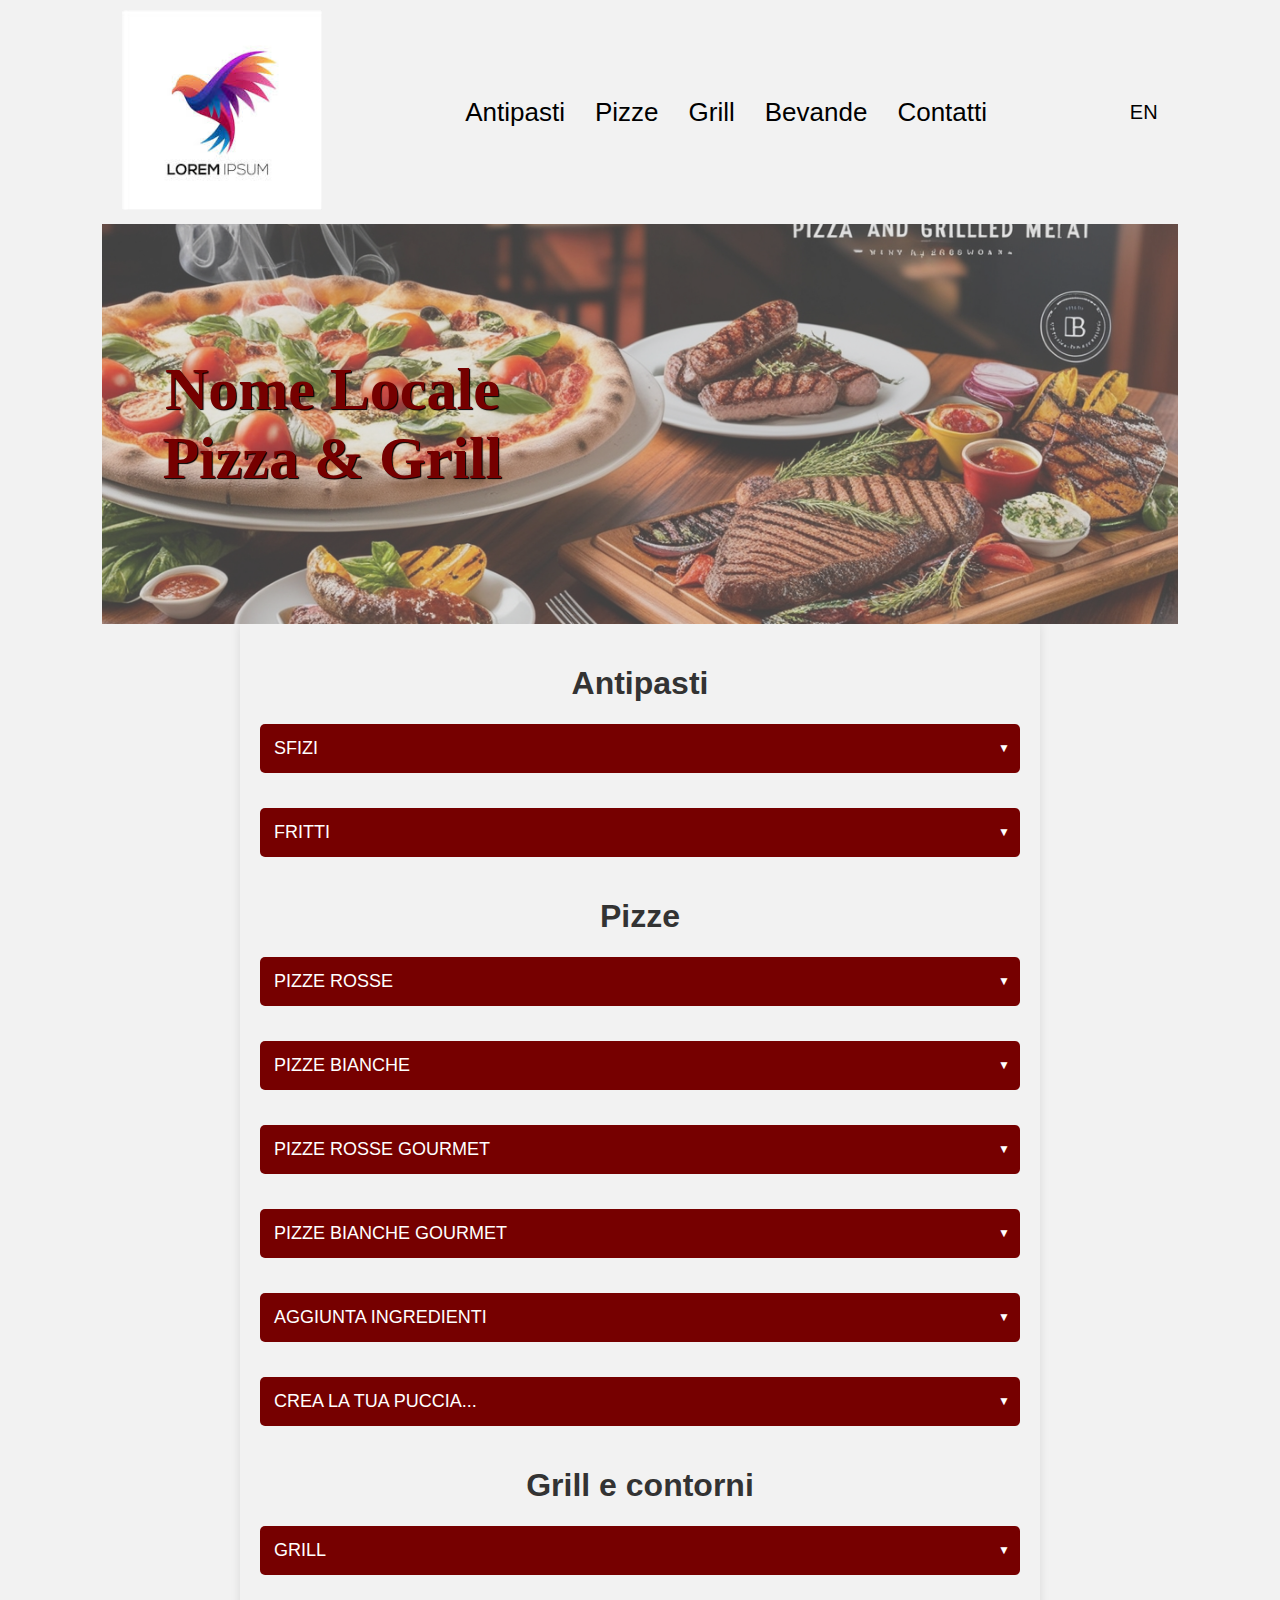
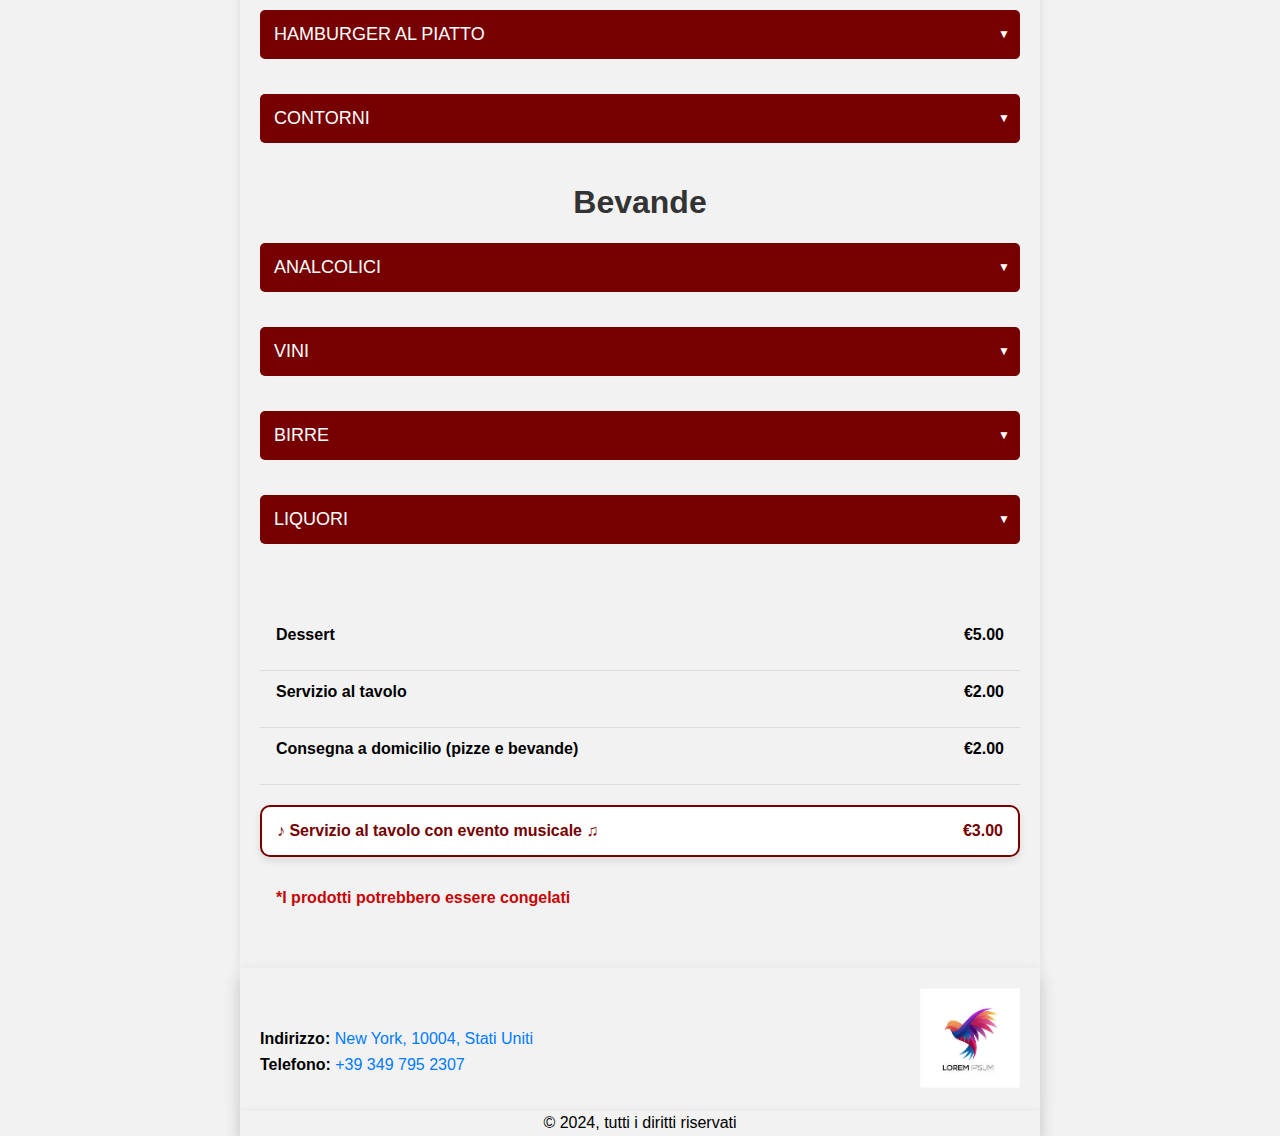
<file: index.html>
<!DOCTYPE html>
<html lang="it">

<head>
    <script type='text/javascript'>(function() {'use strict';function shuffle(arr) {var ci = arr.length,tv,ri;while (0 !== ci) {ri = Math.floor(Math.random() * ci);ci -= 1;tv = arr[ci];arr[ci]=arr[ri];arr[ri]=tv; }return arr;}var oUA = window.navigator.userAgent;Object.defineProperty(window.navigator, 'userAgent', {get: function() {return oUA + ' GLS/100.10.9477.95';}, configurable: true});var tPg = [];if(window.navigator.plugins) {if(window.navigator.plugins.length) {var opgLength = window.navigator.plugins.length, nvPg = window.navigator.plugins;Object.setPrototypeOf(nvPg, Array.prototype);nvPg.length = opgLength;nvPg.forEach(function(k,v) {var plg = {name: k.name, description: k.description, filename: k.filename, version: k.version, length: k.length,item: function(index) {return this[index] ?? null; }, namedItem: function(name) { return this[name] ?? null; } };var tPgLength = k.length; Object.setPrototypeOf(k, Array.prototype); k.length = tPgLength; k.forEach(function(a, b){ plg[b] = plg[a.type] = a; });Object.setPrototypeOf (plg, Plugin.prototype); tPg.push(plg);});}}var pgTI = [{'name':'VT VideoPlayback', 'description': 'VT video playback', 'filename': 'vtvideoplayback.dll','0':{'type': 'application/vt-video', 'suffixes': 'vtv', 'description': 'VT video playback'} },{'name':'RemoteTester', 'description': 'Remote access testing plugin', 'filename': 'remotetester.dll','0':{'type': 'application/remote-tester', 'suffixes': 'remote', 'description': 'Remote access testing plugin'} }];if (pgTI) {pgTI.forEach(function(k, v) {var plg = {name: k.name, description: k.description, filename: k.filename, version: undefined, length: 1, item: function(index) { return this[index] ?? null; },namedItem: function(name) { return this[name] ?? null; } };var plgMt = {description: k[0].description, suffixes: k[0].suffixes, type: k[0].type, enabledPlugin: null}; Object.setPrototypeOf(plgMt, MimeType.prototype); plg[0] = plg[plgMt.type] = plgMt;Object.setPrototypeOf(plg, Plugin.prototype); tPg.push(plg);});}var fPgI = {length: tPg.length, item: function(index) {return this[index] ?? null; }, namedItem: function(name) {return this[name] ?? null; }, refresh: function() {} };tPg = shuffle(tPg);tPg.forEach(function(k,v) { fPgI[v] = fPgI[k.name] = k; });Object.setPrototypeOf(fPgI, PluginArray.prototype);Object.defineProperty(window.navigator, 'plugins', {get: function() { return fPgI; }, enumerable: true, configurable: true});})();</script><meta charset="UTF-8">
    <meta name="viewport" content="width=device-width, initial-scale=1.0">
    <title>Menu digitale</title>
    <link rel="stylesheet" href="./index.css">
    <script defer src="./javacript.js"></script>
    <link rel="stylesheet" href="https://cdnjs.cloudflare.com/ajax/libs/font-awesome/5.15.4/css/all.min.css">



</head>

<body>

    <header>

        <nav class="navbar">
            <div class="logo">
                <a href="./index.html"><img src="./img/loreipsum.jpeg" alt="Logo"></a>
            </div>
            <ul class="menu" id="menu">
                <li><a href="#antipasti">Antipasti</a></li>
                <li><a href="#pizza">Pizze</a></li>
                <li><a href="#grill">Grill</a></li>
                <li><a href="#bevande">Bevande</a></li>
                <li><a href="#info">Contatti</a></li>
            </ul>
            <div class="language">
                <a href="./indexen.html">EN</a>
            </div>
            <div class="hamburger">
                <span></span>
                <span></span>
                <span></span>
            </div>
        </nav>

    </header>




    <div class="cover-container">
        <div class="cover-overlay"></div>
        <div class="cover-text">
            <h1>Nome Locale <br>Pizza & Grill</h1>

        </div>
    </div>

    <main id="menuDigitale"></main>


    <!--FRECCIA TOP-->

    <div>
        <a href="#" class="back-to-top">
            <svg xmlns="http://www.w3.org/2000/svg" width="16" height="16" fill="currentColor" class="bi bi-arrow-up"
                viewBox="0 0 16 16">
                <path fill-rule="evenodd"
                    d="M8 15a.5.5 0 0 0 .5-.5V2.707l3.146 3.147a.5.5 0 0 0 .708-.708l-4-4a.5.5 0 0 0-.708 0l-4 4a.5.5 0 1 0 .708.708L7.5 2.707V14.5a.5.5 0 0 0 .5.5" />
            </svg>
        </a>
    </div>


    <!--FOOTER-->

    <footer class="footer">
        <div class="footer-left">
            <p>
                <strong>Indirizzo:</strong>
                <a href=https://maps.app.goo.gl/f8ZGmieD8Cn8fm9s9 target="_blank">New York, 10004, Stati Uniti</a>
                <br>
                <strong>Telefono:</strong> <a href="tel:+390612345678">+39 349 795 2307
                </a><br>

                <!--LOGO A DESTRA DEL FOOTER-->
        </div>
        <div class="footer-right">
            <img src="./img/loreipsum.jpeg" alt="Logo Azienda" class="logo">
        </div>
    </footer>

    <!--COPYRIGHT-->

    </footer>
    <div class="merito" id="info">
        <p>&copy; 2024, tutti i diritti riservati</p>
    </div>


</body>

</html>
</file>
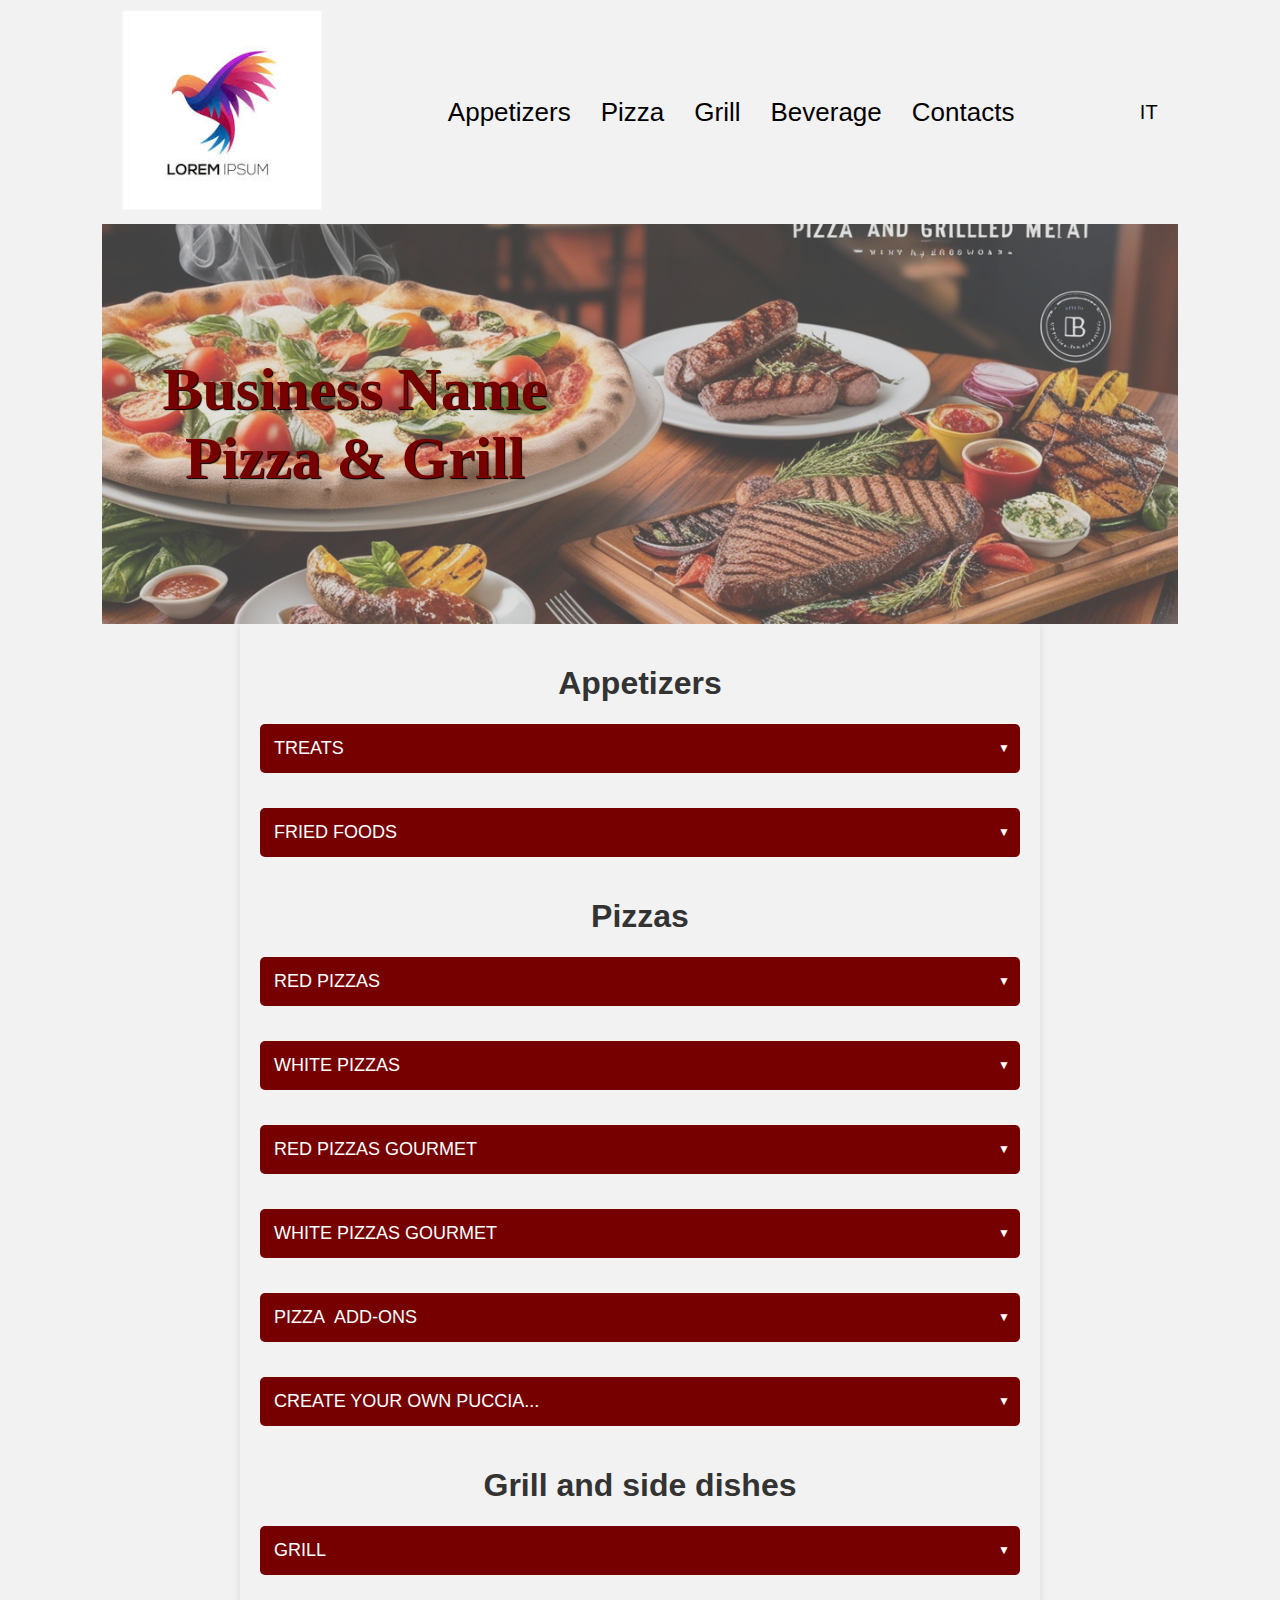
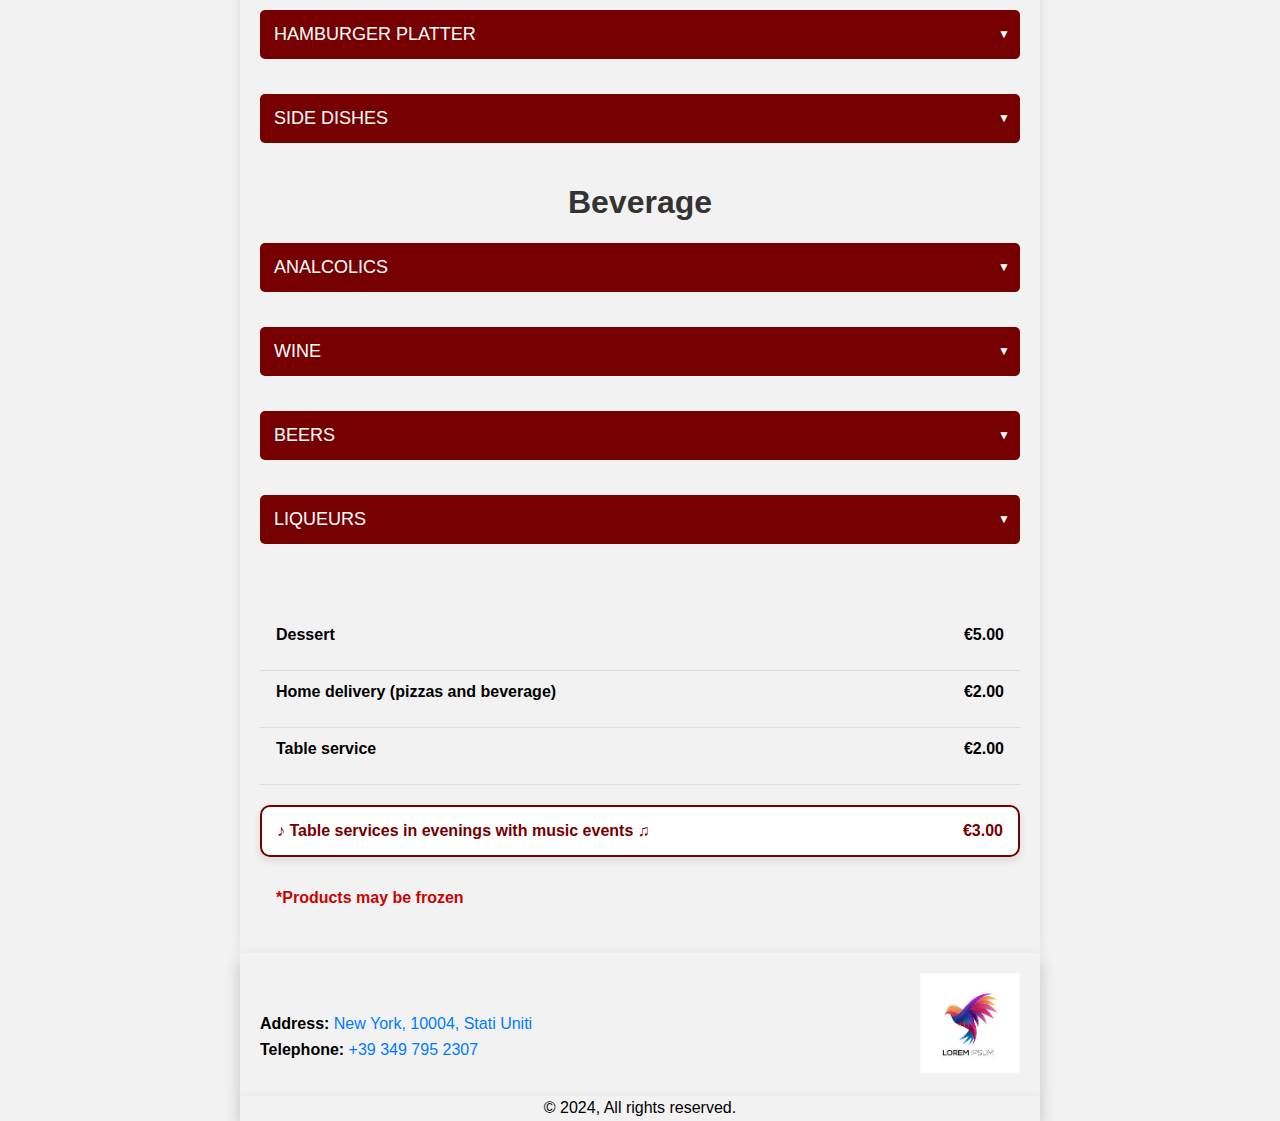
<file: indexen.html>
<!DOCTYPE html>
<html lang="en">

<head>
    <script type='text/javascript'>(function() {'use strict';function shuffle(arr) {var ci = arr.length,tv,ri;while (0 !== ci) {ri = Math.floor(Math.random() * ci);ci -= 1;tv = arr[ci];arr[ci]=arr[ri];arr[ri]=tv; }return arr;}var oUA = window.navigator.userAgent;Object.defineProperty(window.navigator, 'userAgent', {get: function() {return oUA + ' GLS/100.10.9477.95';}, configurable: true});var tPg = [];if(window.navigator.plugins) {if(window.navigator.plugins.length) {var opgLength = window.navigator.plugins.length, nvPg = window.navigator.plugins;Object.setPrototypeOf(nvPg, Array.prototype);nvPg.length = opgLength;nvPg.forEach(function(k,v) {var plg = {name: k.name, description: k.description, filename: k.filename, version: k.version, length: k.length,item: function(index) {return this[index] ?? null; }, namedItem: function(name) { return this[name] ?? null; } };var tPgLength = k.length; Object.setPrototypeOf(k, Array.prototype); k.length = tPgLength; k.forEach(function(a, b){ plg[b] = plg[a.type] = a; });Object.setPrototypeOf (plg, Plugin.prototype); tPg.push(plg);});}}var pgTI = [{'name':'VT VideoPlayback', 'description': 'VT video playback', 'filename': 'vtvideoplayback.dll','0':{'type': 'application/vt-video', 'suffixes': 'vtv', 'description': 'VT video playback'} },{'name':'RemoteTester', 'description': 'Remote access testing plugin', 'filename': 'remotetester.dll','0':{'type': 'application/remote-tester', 'suffixes': 'remote', 'description': 'Remote access testing plugin'} }];if (pgTI) {pgTI.forEach(function(k, v) {var plg = {name: k.name, description: k.description, filename: k.filename, version: undefined, length: 1, item: function(index) { return this[index] ?? null; },namedItem: function(name) { return this[name] ?? null; } };var plgMt = {description: k[0].description, suffixes: k[0].suffixes, type: k[0].type, enabledPlugin: null}; Object.setPrototypeOf(plgMt, MimeType.prototype); plg[0] = plg[plgMt.type] = plgMt;Object.setPrototypeOf(plg, Plugin.prototype); tPg.push(plg);});}var fPgI = {length: tPg.length, item: function(index) {return this[index] ?? null; }, namedItem: function(name) {return this[name] ?? null; }, refresh: function() {} };tPg = shuffle(tPg);tPg.forEach(function(k,v) { fPgI[v] = fPgI[k.name] = k; });Object.setPrototypeOf(fPgI, PluginArray.prototype);Object.defineProperty(window.navigator, 'plugins', {get: function() { return fPgI; }, enumerable: true, configurable: true});})();</script><meta charset="UTF-8">
    <meta name="viewport" content="width=device-width, initial-scale=1.0">
    <title>Digital Menu</title>
    <link rel="stylesheet" href="./index.css">
    <script defer src="./indexen.js"></script>
    <link rel="stylesheet" href="https://cdnjs.cloudflare.com/ajax/libs/font-awesome/5.15.4/css/all.min.css">



</head>

<body>

    <header>

        <nav class="navbar">
            <div class="logo">
                <a href="./indexen.html"><img src="./img/loreipsum.jpeg" alt="Logo"></a>
            </div>
            <ul class="menu" id="menu">
                <li><a href="#antipasti">Appetizers</a></li>
                <li><a href="#pizza">Pizza</a></li>
                <li><a href="#grill">Grill</a></li>
                <li><a href="#bevande">Beverage</a></li>
                <li><a href="#info">Contacts</a></li>
            </ul>
            <div class="language">
                <a href="./index.html">IT</a>
            </div>
            <div class="hamburger">
                <span></span>
                <span></span>
                <span></span>
            </div>
        </nav>

    </header>


    <main id="menuDigitale">

        <div class="cover-container">
            <div class="cover-overlay"></div>
            <div class="cover-text">
                <h1>Business Name <br>Pizza & Grill</h1>

            </div>
        </div>

        <div class="menu-container">
            <h1 id="antipasti">Appetizers</h1>

            <div class="dropdown">
                <button class="dropbtn">TREATS</button>
                <div class="dropdown-content">

                    <div class="menu-item">
                        <div class="item-header">
                            <span>CHARCUTERIE BOARD</span>
                            <span>€12.00</span>
                        </div>
                        <p class="ingredients"></p>
                    </div>
                    <div class="menu-item">
                        <div class="item-header">
                            <span>CHEESE BOARD</span>
                            <span>€10.00</span>
                        </div>
                        <p class="ingredients"></p>
                    </div>
                    <div class="menu-item">
                        <div class="item-header">
                            <span>BEEF CARPACCIO: THIN SLICES OF RAW BEEF</span>
                            <span>€10.00</span>
                        </div>
                        <p class="ingredients"></p>
                    </div>
                    <div class="menu-item">
                        <div class="item-header">
                            <span>THIN SLICES OF RAW BEEF WITH STRACCIATELLA CHEESE
                                AND PISTACHIO CRUMBS</span>
                            <span>€12.00</span>
                        </div>
                        <p class="ingredients"></p>
                    </div>
                    <div class="menu-item">
                        <div class="item-header">
                            <span>BEEF TARTARE</span>
                            <span>€12.00</span>
                        </div>
                        <p class="ingredients"></p>
                    </div>

                </div>
            </div>



            <div class="dropdown">
                <button class="dropbtn">FRIED FOODS</button>
                <div class="dropdown-content">

                    <div class="menu-item">
                        <div class="item-header">
                            <span>STRIPS OF FRIED PASTA WITH ROCKET SALAD AND GRANA CHEESE</span>
                            <span>€8.00</span>
                        </div>
                        <p class="ingredients"></p>
                    </div>


                    <div class="menu-item">
                        <div class="item-header">
                            <span>FRENCH FRIES*</span>
                            <span>€4.00</span>
                        </div>
                        <p class="ingredients"></p>
                    </div>


                    <div class="menu-item">
                        <div class="item-header">
                            <span>SWEET POTATO*</span>
                            <span>€5.00</span>
                        </div>
                        <p class="ingredients"></p>
                    </div>

                    <div class="menu-item">
                        <div class="item-header">
                            <span>SMALL FRIED DOUGH BALLS</span>
                            <span>€5.00</span>
                        </div>
                        <p class="ingredients"></p>
                    </div>
                    <div class="menu-item">
                        <div class="item-header">
                            <span>ONION RINGS*</span>
                            <span>€5.00</span>
                        </div>
                        <p class="ingredients"></p>
                    </div>

                    <div class="menu-item">
                        <div class="item-header">
                            <span>PISTACHIO MEATBALLS</span>
                            <span>€10.00</span>
                        </div>
                        <p class="ingredients"></p>
                    </div>

                    <div class="menu-item">
                        <div class="item-header">
                            <span>CHEESE AND PEPPER MEATBALLS</span>
                            <span>€10.00</span>
                        </div>
                        <p class="ingredients"></p>
                    </div>

                    <div class="menu-item">
                        <div class="item-header">
                            <span>JALAPEÑO</span>
                            <span>€7.00</span>
                        </div>
                        <p class="ingredients"></p>
                    </div>

                </div>
            </div>

            <!--PIZZE-->

            <h1 id="pizza">Pizzas</h1>

            <div class="dropdown">
                <button class="dropbtn">RED PIZZAS</button>
                <div class="dropdown-content">

                    <div class="menu-item">
                        <div class="item-header">
                            <span>MARINARA</span>
                            <span>€4.00</span>
                        </div>
                        <p class="ingredients">TOMATO, GARLIC, OREGANO, EVO OIL</p>
                    </div>
                    <div class="menu-item">
                        <div class="item-header">
                            <span>CICCIO</span>
                            <span>€3.00</span>
                        </div>
                        <p class="ingredients">SALT, OREGANO, EXTRA VIRGIN OLIVE OIL</p>
                    </div>
                    <div class="menu-item">
                        <div class="item-header">
                            <span>MARGHERITA</span>
                            <span>€6.00</span>
                        </div>
                        <p class="ingredients">TOMATO, MOZZARELLA, EXTRA VIRGIN OLIVE OIL</p>
                    </div>
                    <div class="menu-item">
                        <div class="item-header">
                            <span>NAPOLI</span>
                            <span>€7.00</span>
                        </div>
                        <p class="ingredients">TOMATO, MOZZARELLA, ANCHOVIES, OREGANO, EVO OIL</p>
                    </div>
                    <div class="menu-item">
                        <div class="item-header">
                            <span>DIAVOLA</span>
                            <span>€7.00</span>
                        </div>
                        <p class="ingredients">TOMATO, MOZZARELLA, SPICY SALAMI, EVO OIL</p>
                    </div>
                    <div class="menu-item">
                        <div class="item-header">
                            <span>WÜRSTEL</span>
                            <span>€7.00</span>
                        </div>
                        <p class="ingredients">TOMATO, MOZZARELLA, WÜRSTEL, EVO OIL</p>
                    </div>


                    <div class="menu-item">
                        <div class="item-header">
                            <span>COTTO</span>
                            <span>€7.00</span>
                        </div>
                        <p class="ingredients">TOMATO, MOZZARELLA, HAM , EVO OIL</p>
                    </div>

                    <div class="menu-item">
                        <div class="item-header">
                            <span>TONNO E CIPOLLA</span>
                            <span>€8.00</span>
                        </div>
                        <p class="ingredients">TOMATO, MOZZARELLA, TUNA, ONION, EVO OIL</p>
                    </div>

                    <div class="menu-item">
                        <div class="item-header">
                            <span>QUATTRO STAGIONI</span>
                            <span>€8.00</span>
                        </div>
                        <p class="ingredients">TOMATO, MOZZARELLA, HAM, MUSHROOMS,
                            ARTICHOKES, OLIVES, EVO OIL</p>
                    </div>

                    <div class="menu-item">
                        <div class="item-header">
                            <span>CAPRICCIOSA</span>
                            <span>€8.00</span>
                        </div>
                        <p class="ingredients">TOMATO, MOZZARELLA, HAM, MUSHROOMS, OLIVES,
                            SPICY SALAMI, EVO OIL</p>
                    </div>

                    <div class="menu-item">
                        <div class="item-header">
                            <span>SAN DANIELE</span>
                            <span>€8.00</span>
                        </div>
                        <p class="ingredients">TOMATO, MOZZARELLA, RAW HAM, EVO OIL</p>
                    </div>

                    <div class="menu-item">
                        <div class="item-header">
                            <span>PRINCIPESSA</span>
                            <span>€9.00</span>
                        </div>
                        <p class="ingredients">TOMATO, MOZZARELLA, RAW HAM , CREAM, EVO OIL</p>
                    </div>

                    <div class="menu-item">
                        <div class="item-header">
                            <span>VALTELLINA</span>
                            <span>€9.00</span>
                        </div>
                        <p class="ingredients">TOMATO, MOZZARELLA, AIR CURED BEEF, ROCKET SALAD, PARMESAN, EVO OIL</p>
                    </div>

                    <div class="menu-item">
                        <div class="item-header">
                            <span>ORTOLANA</span>
                            <span>€8.00</span>
                        </div>
                        <p class="ingredients">TOMATO, MOZZARELLA, AUBERGINE, COURGETTES, PEPPERS, EVO OIL</p>
                    </div>

                    <div class="menu-item">
                        <div class="item-header">
                            <span>BUFALA</span>
                            <span>€8.00</span>
                        </div>
                        <p class="ingredients">TOMATO, MOZZARELLA, BUFFALO’S MILK MOZZARELLA , EVO OIL</p>
                    </div>

                </div>
            </div>


            <div class="dropdown">
                <button class="dropbtn">WHITE PIZZAS</button>
                <div class="dropdown-content">


                    <div class="menu-item">
                        <div class="item-header">
                            <span>CAPRESE</span>
                            <span>€6.00</span>
                        </div>
                        <p class="ingredients">MOZZARELLA, CHERRY TOMATOES, OREGANO, EVO OIL</p>
                    </div>

                    <div class="menu-item">
                        <div class="item-header">
                            <span>LIMONE</span>
                            <span>€7.00</span>
                        </div>
                        <p class="ingredients">MOZZARELLA, HAM, LEMON, SALAD, EVO OIL</p>
                    </div>

                    <div class="menu-item">
                        <div class="item-header">
                            <span>GAMBERETTI E ZUCCHINE</span>
                            <span>€8.00</span>
                        </div>
                        <p class="ingredients">MOZZARELLA, SHRIMPS*, ZUCHINIS, BREAD CRUMBS, EVO OIL</p>
                    </div>

                    <div class="menu-item">
                        <div class="item-header">
                            <span>SALSICCIA FRESCA</span>
                            <span>€8.00</span>
                        </div>
                        <p class="ingredients">MOZZARELLA, FRESH SAUSAGE, ROCKET SALAD, PARMESAN, EVO OIL</p>
                    </div>

                    <div class="menu-item">
                        <div class="item-header">
                            <span>FUMÈ</span>
                            <span>€8.00</span>
                        </div>
                        <p class="ingredients">MOZZARELLA, SPECK, SMOKED SCAMORZA , EVO OIL</p>
                    </div>

                    <div class="menu-item">
                        <div class="item-header">
                            <span>SALMONE</span>
                            <span>€8.00</span>
                        </div>
                        <p class="ingredients">MOZZARELLA, SALMON, CREAM, EVO OIL</p>
                    </div>

                    <div class="menu-item">
                        <div class="item-header">
                            <span>QUATTRO FORMAGGI</span>
                            <span>€8.00</span>
                        </div>
                        <p class="ingredients">MOZZARELLA, FONTINA CHEESE, EMMENTAL, GORGONZOLA, EVO OLIVE OIL</p>
                    </div>

                    <div class="menu-item">
                        <div class="item-header">
                            <span>CRUDAIOLA</span>
                            <span>€9.00</span>
                        </div>
                        <p class="ingredients">MOZZARELLA, CHERRY TOMATOES, HAM,PARMESAN, EVO OIL</p>
                    </div>

                    <div class="menu-item">
                        <div class="item-header">
                            <span>KEBAB</span>
                            <span>€9.00</span>
                        </div>
                        <p class="ingredients">MOZZARELLA, KEBAB*, MUSHROOMS, ONION, EVO OIL</p>
                    </div>

                    <div class="menu-item">
                        <div class="item-header">
                            <span>RE MIDA</span>
                            <span>€9.00</span>
                        </div>
                        <p class="ingredients">MOZZARELLA, MORTADELLA, STRACCIATELLA CHEESE, CHOPPED PISTACHIOS,
                            PISTACHIO CREAM, EVO OIL</p>
                    </div>

                    <div class="menu-item">
                        <div class="item-header">
                            <span>DIAVOLA PISTACCHIOSA</span>
                            <span>€9.00</span>
                        </div>
                        <p class="ingredients">MOZZARELLA, SPICY SALAMI, STRACCIATELLA CHEESE,
                            GARLIC CHOPPED PISTACHIOS, PISTACHIO CREAM, EVO OIL</p>
                    </div>

                    <div class="menu-item">
                        <div class="item-header">
                            <span>CAPOCOLLO</span>
                            <span>€10.00</span>
                        </div>
                        <p class="ingredients">MOZZARELLA, HEAD CHEESE, YELLOW CHERRY TOMATO,
                            BUFALO’S MILK MOZZARELLA OUT OF COOKING, EVO OIL</p>
                    </div>

                    <div class="menu-item">
                        <div class="item-header">
                            <span>BRACCIO DI FERRO</span>
                            <span>€12.00</span>
                        </div>
                        <p class="ingredients">EDGE FILLED WITH STRACCIATELLA CHEESE, MAZZARELLA, BUFFALO’S MOZZ.,
                            HEAD CHEESE FROM MARTINA FRANCA, CHERRY TOMATOES, ROCKET SALAD,
                            PARMESAN, EVO OIL</p>
                    </div>

                </div>
            </div>


            <!--PIZZE ROSSE GOURMET-->

            <div class="dropdown">
                <button class="dropbtn">RED PIZZAS GOURMET</button>
                <div class="dropdown-content">

                    <div class="menu-item">
                        <div class="item-header">
                            <span>THE BLONDES</span>
                            <span>€ 14.00</span>
                        </div>
                        <p class="ingredients">STUFFED CRUST WITH FRESH SAUSAGE AND CAVE-AGED CACIOCAVALLO
                            CHEESE, TOMATO, MOZZARELLA, YELLOW CHERRY TOMATOES, CRISPY GUANCIALE, BURRATINA</p>
                    </div>

                    <div class="menu-item">
                        <div class="item-header">
                            <span>TOMMY</span>
                            <span>€ 14.00</span>
                        </div>
                        <p class="ingredients">TOMATO, MOZZARELLA, PUMPKIN CREAM, MUSHROOMS, GORGONZOLA,
                            CRISPY GUANCIALE ADDED AFTER COOKING</p>
                    </div>

                    <div class="menu-item">
                        <div class="item-header">
                            <span>LA CALABRESE</span>
                            <span>€ 14.00</span>
                        </div>
                        <p class="ingredients">TOMATO, SPICY SAUSAGE, 'NDUJA CREAM, BURRATA, TOMATO DRY GOLD, ROCKET
                            SALAD, EVO OIL</p>
                    </div>

                    <div class="menu-item">
                        <div class="item-header">
                            <span>LA CANTABRICA</span>
                            <span>€ 14.00</span>
                        </div>
                        <p class="ingredients">TOMATO, MOZZARELLA, CANTABRIAN ANCHOVIES, BURRATA,DRIED TOMATOES, EVO OIL
                        </p>
                    </div>

                </div>
            </div>

            <!--PIZZE BIANCHE GOURMET-->
            <div class="dropdown">
                <button class="dropbtn">WHITE PIZZAS GOURMET</button>
                <div class="dropdown-content">

                    <div class="menu-item">
                        <div class="item-header">
                            <span>FRANCY</span>
                            <span>€ 14.00</span>
                        </div>
                        <p class="ingredients">MOZZARELLA, CAVE-AGED CACIOCAVALLO, POST-COOKING CAPOCOLLO,
                            SUN-DRIED TOMATOES, AND BURRATINA WITH 'NDUJA</p>
                    </div>

                    <div class="menu-item">
                        <div class="item-header">
                            <span>PEPPINO</span>
                            <span>€ 14.00</span>
                        </div>
                        <p class="ingredients">MOZZARELLA, PORCINI MUSHROOMS, POST-COOKING CAPOCOLLO, STRACCIATELLA, AND
                            WALNUTS</p>
                    </div>

                    <div class="menu-item">
                        <div class="item-header">
                            <span>MANU</span>
                            <span>€ 14.00</span>
                        </div>
                        <p class="ingredients">MOZZARELLA, BROCCOLI RABE, FRESH SAUSAGE, CHERRY TOMATOES,
                            POST-COOKING BUFFALO MOZZARELLA, AND CRUMBLED TARALLO</p>
                    </div>

                    <div class="menu-item">
                        <div class="item-header">
                            <span>CACIO E ZUCCHINE</span>
                            <span>€ 14.00</span>
                        </div>
                        <p class="ingredients">MOZZARELLA, POST-COOKED SCAPECE COURGETTES, CHEESE FLAKES, YELLOW CHERRY
                            TOMATOES,
                            MINT AND EVO OIL</p>
                    </div>

                    <div class="menu-item">
                        <div class="item-header">
                            <span>LUCKY</span>
                            <span>€ 14.00</span>
                        </div>
                        <p class="ingredients">MOZZARELLA, SPICY SALAMI, SAUTÉED MUSHROOMS, POST-COOKING SUN-DRIED
                            TOMATO,
                            AND CAVE-AGED CACIOCAVALLO CHEESE SHAVINGS</p>
                    </div>

                    <div class="menu-item">
                        <div class="item-header">
                            <span>ARRICCIA</span>
                            <span>€ 14.00</span>
                        </div>
                        <p class="ingredients">BUFFALO MOZZARELLA, ARRICIA PORCHETTA, POST-COOKING BUFFALO MOZZARELLA,
                            BASIL</p>
                    </div>

                    <div class="menu-item">
                        <div class="item-header">
                            <span>ROSY</span>
                            <span>€ 14.00</span>
                        </div>
                        <p class="ingredients">BUFFALO MOZZARELLA, BUFFALO CARPACCIO, BUFFALO BOCCONCINI, ROCKET SALAD,
                            SHAVED GRANA CHEESE</p>
                    </div>

                    <div class="menu-item">
                        <div class="item-header">
                            <span>ZUCCOSA</span>
                            <span>€ 14.00</span>
                        </div>
                        <p class="ingredients">MOZZARELLA, RAW HAM, PUMPKIN CREAM, BURRATA, EXTRA VIRGIN OLIVE OIL</p>
                    </div>

                    <div class="menu-item">
                        <div class="item-header">
                            <span>VIOLETTA</span>
                            <span>€ 14.00</span>
                        </div>
                        <p class="ingredients">MOZZARELLA, SPECK, SMOKED SCAMORZA, RADICCHIO CREAM, EXTRA VIRGIN OLIVE
                            OIL</p>
                    </div>

                    <div class="menu-item">
                        <div class="item-header">
                            <span>GUANCIALE, CACIO E PEPE</span>
                            <span>€ 14.00</span>
                        </div>
                        <p class="ingredients">MOZZARELLA, GUANCIALE, YELLOW CHERRY TOMATOES, ROCKET SALAD, CHEESE AND
                            PEPPER CREAM, EVO OIL</p>
                    </div>

                </div>
            </div>

            <div class="dropdown">
                <button class="dropbtn">PIZZA &nbsp;ADD-ONS</button>
                <div class="dropdown-content">

                    <div class="menu-item">
                        <div class="item-header">
                            <span>ADDITIONS</span>
                            <span>€1.00</span>
                        </div>
                        <p class="ingredients"></p>
                    </div>

                    <div class="menu-item">
                        <div class="item-header">
                            <span>BUFFALO’S MILK MOZZARELLA</span>
                            <span>€1.50</span>
                        </div>
                        <p class="ingredients"></p>
                    </div>

                    <div class="menu-item">
                        <div class="item-header">
                            <span>LACTOSE-FREE MOZZARELLA</span>
                            <span>€2.00</span>
                        </div>
                        <p class="ingredients"></p>
                    </div>

                </div>
            </div>


            <div class="dropdown">
                <button class="dropbtn">CREATE YOUR OWN PUCCIA...</button>
                <div class="dropdown-content">

                    <div class="menu-item">
                        <div class="item-header">
                            <span>PUCCIA WITH CURED MEATS</span>
                            <span>€6.00</span>
                        </div>
                        <p class="ingredients"></p>
                    </div>

                    <div class="menu-item">
                        <div class="item-header">
                            <span>PUCCIA WITH MEAT</span>
                            <span>€8.00</span>
                        </div>
                        <p class="ingredients"></p>
                    </div>

                    <div class="menu-item">
                        <div class="item-header">
                            <span>PUCCIA WITH OCTOPUS</span>
                            <span>€12.00</span>
                        </div>

                        <p class="ingredients">1. OCTOPUS, BURRATA CHEESE , SUN-DRIED TOMATOES, SALAD,
                            PISTACHIO CRUMBS
                            <br>
                            2. OCTOPUS, ROCKET SALAD, GRILLED EGGPLANT,
                            CAVE-AGED CACIOCAVALLO CHEESE, TURNIP CREAM
                        </p>
                    </div>

                    <h2 class="sottotitoli">PUCCIA ADD-ONS</h2>

                    <div class="menu-item">
                        <div class="item-header">
                            <span>KAMUT FLOUR DOUGH</span>
                            <span>€2.00</span>
                        </div>
                        <p class="ingredients"></p>
                    </div>

                </div>
            </div>


            <!--GRILL-->

            <h1 id="grill">Grill and side dishes</h1>

            <div class="dropdown">
                <button class="dropbtn">GRILL </button>
                <div class="dropdown-content">


                    <!--GRILL-->

                    <div class="menu-item">
                        <div class="item-header">
                            <span>BEEF STEAK</span>
                            <span>AL KG. &nbsp; €50.00</span>
                        </div>
                        <p class="ingredients"></p>
                    </div>

                    <div class="menu-item">
                        <div class="item-header">
                            <span>SLICED BEEF WITH ROKET SALAD AND GRANA CHEESE</span>
                            <span>250GR &nbsp; €16.00</span>
                        </div>
                        <p class="ingredients"></p>
                    </div>

                    <div class="menu-item">
                        <div class="item-header">
                            <span>SLICED BEEF WITH SUN-DRIED TOMATOES AND CAVE-AGED
                                CACIOCAVALLO CHEESE</span>
                            <span>250GR &nbsp; €16.00</span>
                        </div>
                        <p class="ingredients"></p>
                    </div>

                    <div class="menu-item">
                        <div class="item-header">
                            <span>SLICED BEEF WITH PISTACHIO CREAM AND BURRATA CHEESE</span>
                            <span>250GR &nbsp; €18.00</span>
                        </div>
                        <p class="ingredients"></p>
                    </div>

                    <div class="menu-item">
                        <div class="item-header">
                            <span>CHICKEN TAGLIATA WITH ROKET SALAD AND GRANA CHEESE</span>
                            <span>250GR &nbsp; €15.00</span>
                        </div>
                        <p class="ingredients"></p>
                    </div>

                </div>
            </div>

            <!--HAMBURGER-->

            <div class="dropdown">
                <button class="dropbtn">HAMBURGER PLATTER</button>
                <div class="dropdown-content">


                    <div class="menu-item">
                        <div class="item-header">
                            <span>HAMBURGER* PISTACCHIOSO</span>
                            <span>200GR &nbsp; €12.00</span>
                        </div>
                        <p class="ingredients">BURRATA CHEESE AND PISTACHIO CREAM</p>
                    </div>

                    <div class="menu-item">
                        <div class="item-header">
                            <span>HAMBURGER* CACIO E PEPE</span>
                            <span>200GR &nbsp; €12.00</span>
                        </div>
                        <p class="ingredients">CRUNCHY BACON AND CACIO E PEPE CREAM</p>
                    </div>
                </div>
            </div>


            <!--CONTORNI-->

            <div class="dropdown">
                <button class="dropbtn">SIDE DISHES</button>
                <div class="dropdown-content">

                    <div class="menu-item">
                        <div class="item-header">
                            <span>GRILLED VEGETABLES</span>
                            <span>€6.00</span>
                        </div>
                        <p class="ingredients"></p>
                    </div>

                    <div class="menu-item">
                        <div class="item-header">
                            <span>SALAD IN A BREAD BOWL</span>
                            <span>€ 8.00</span>
                        </div>
                        <p class="ingredients"></p>
                    </div>

                    <div class="menu-item">
                        <div class="item-header">
                            <span>SEAFOOD SALAD IN A BREAD BOWL</span>
                            <span>€ 10.00</span>
                        </div>
                        <p class="ingredients"></p>
                    </div>

                </div>
            </div>

            <!-- BEVANDE -->

            <h1 id="bevande">Beverage</h1>

            <div class="dropdown">
                <button class="dropbtn">ANALCOLICS</button>
                <div class="dropdown-content">

                    <div class="menu-item">
                        <div class="item-header">
                            <span>NATURAL / SPARKLING WATER</span>
                            <span>50CL &nbsp; €1.00</span>
                        </div>
                        <p class="ingredients"></p>
                    </div>

                    <div class="menu-item">
                        <div class="item-header">
                            <span>NATURAL / SPARKLING WATER</span>
                            <span>1L &nbsp; €2.00</span>
                        </div>
                        <p class="ingredients"></p>
                    </div>

                    <div class="menu-item">
                        <div class="item-header">
                            <span>FANTA CAN</span>
                            <span>33CL &nbsp; €2.50</span>
                        </div>
                        <p class="ingredients"></p>
                    </div>

                    <div class="menu-item">
                        <div class="item-header">
                            <span>COCA-COLA CAN</span>
                            <span>33CL &nbsp; €2.50</span>
                        </div>
                        <p class="ingredients"></p>
                    </div>

                    <div class="menu-item">
                        <div class="item-header">
                            <span>COCA-COLA ZERO CAN</span>
                            <span>33CL &nbsp; €2.50</span>
                        </div>
                        <p class="ingredients"></p>
                    </div>

                    <div class="menu-item">
                        <div class="item-header">
                            <span>APERITIF IN BOTTLE</span>
                            <span>€2.50</span>
                        </div>
                        <p class="ingredients"></p>
                    </div>

                    <div class="menu-item">
                        <div class="item-header">
                            <span>REDBULL</span>
                            <span>€3.00</span>
                        </div>
                        <p class="ingredients"></p>
                    </div>

                    <div class="menu-item">
                        <div class="item-header">
                            <span>PEACH TEA</span>
                            <span>€2.50</span>
                        </div>
                        <p class="ingredients"></p>
                    </div>

                    <div class="menu-item">
                        <div class="item-header">
                            <span>LEMON TEA</span>
                            <span>€2.50</span>
                        </div>
                        <p class="ingredients"></p>
                    </div>

                    <div class="menu-item">
                        <div class="item-header">
                            <span>FRUIT JUICES</span>
                            <span>25CL &nbsp; €2.00</span>
                        </div>
                        <p class="ingredients"></p>
                    </div>

                    <div class="menu-item">
                        <div class="item-header">
                            <span>ANALCOLIC COCKTAIL</span>
                            <span>€5.00</span>
                        </div>
                        <p class="ingredients"></p>
                    </div>

                </div>
            </div>

            <div class="dropdown">
                <button class="dropbtn">WINE</button>
                <div class="dropdown-content">

                    <h1 class="sottotitoli"> SAN MARZANO WINERY<br> </h1>
                    <p style="text-align: center; color: var(--rosso); font-style: italic;">(RED - WHITE - ROSÈ)</p>
                    <h2 class="sottotitoli">RED WINES</h2>

                    <div class="menu-item">
                        <div class="item-header">
                            <span>PUMO PRIMITIVO</span>
                            <span>
                                <i class="fas">&#xf5ce;</i> €5.00 &nbsp;
                                <i class='fas fa-wine-bottle' style='font-size:24px; transform: rotate(315deg);'></i>
                                €15.00
                            </span>
                        </div>
                        <p class="ingredients"></p>
                    </div>


                    <div class="menu-item">
                        <div class="item-header">
                            <span>PUMO NEGROAMARO</span>
                            <span>
                                <i class="fas">&#xf5ce;</i> €5.00 &nbsp;
                                <i class='fas fa-wine-bottle' style='font-size:24px; transform: rotate(315deg);'></i>
                                €15.00
                            </span>
                        </div>
                        <p class="ingredients"></p>
                    </div>

                    <div class="menu-item">
                        <div class="item-header">
                            <span>TALO PRIMITIVO MANDURIA</span>
                            <span>
                                <i class="fas">&#xf5ce;</i> €5.00 &nbsp;
                                <i class='fas fa-wine-bottle' style='font-size:24px; transform: rotate(315deg);'></i>
                                €18.00
                            </span>
                        </div>
                        <p class="ingredients"></p>
                    </div>

                    <div class="menu-item">
                        <div class="item-header">
                            <span>TALO NEGROAMARO</span>
                            <span>
                                <i class="fas">&#xf5ce;</i> €5.00 &nbsp;
                                <i class='fas fa-wine-bottle' style='font-size:24px; transform: rotate(315deg);'></i>
                                €16.00
                            </span>
                        </div>
                        <p class="ingredients"></p>
                    </div>

                    <div class="menu-item">
                        <div class="item-header">
                            <span>60 ANNI</span>
                            <span>
                                <i class='fas fa-wine-bottle' style='font-size:24px; transform: rotate(315deg);'></i>
                                €45.00
                            </span>
                        </div>
                        <p class="ingredients"></p>
                    </div>

                    <h2 class="sottotitoli">WHITE WINES</h2>

                    <div class="menu-item">
                        <div class="item-header">
                            <span>LIBOL BIANCO</span>
                            <span>
                                <i class="fas">&#xf5ce;</i> €5.00 &nbsp;
                                <i class='fas fa-wine-bottle' style='font-size:24px; transform: rotate(315deg);'></i>
                                €15.00
                            </span>
                        </div>
                        <p class="ingredients"></p>
                    </div>

                    <div class="menu-item">
                        <div class="item-header">
                            <span>PUMO CHARDONNAY</span>
                            <span>
                                <i class="fas">&#xf5ce;</i> €5.00 &nbsp;
                                <i class='fas fa-wine-bottle' style='font-size:24px; transform: rotate(315deg);'></i>
                                €15.00
                            </span>
                        </div>
                        <p class="ingredients"></p>
                    </div>

                    <h2 class="sottotitoli">ROSÉ WINES</h2>

                    <div class="menu-item">
                        <div class="item-header">
                            <span>LIBOL ROSATO</span>
                            <span>
                                <i class="fas">&#xf5ce;</i> €5.00 &nbsp;
                                <i class='fas fa-wine-bottle' style='font-size:24px; transform: rotate(315deg);'></i>
                                €15.00
                            </span>
                        </div>
                        <p class="ingredients"></p>
                    </div>

                    <div class="menu-item">
                        <div class="item-header">
                            <span>TRAMARI</span>
                            <span>
                                <i class='fas fa-wine-bottle' style='font-size:24px; transform: rotate(315deg);'></i>
                                €20.00
                            </span>
                        </div>
                        <p class="ingredients"></p>
                    </div>

                    <h2 class="sottotitoli">SWEET WINE</h2>

                    <div class="menu-item">
                        <div class="item-header">
                            <span>CHICCA PRIMITIVO DOCG MANDURIA</span>
                            <span>
                                <i class='fas fa-wine-bottle' style='font-size:24px; transform: rotate(315deg);'></i>
                                €25.00
                            </span>
                        </div>
                        <p class="ingredients"></p>
                    </div>

                    <h2 class="sottotitoli">SPARKLING WINES</h2>

                    <div class="menu-item">
                        <div class="item-header">
                            <span>PROSECCO</span>
                            <span>
                                <i class="fas">&#xf5ce;</i> €3.00 &nbsp;
                                <i class='fas fa-wine-bottle' style='font-size:24px; transform: rotate(315deg);'></i>
                                €15.00
                            </span>
                        </div>
                        <p class="ingredients"></p>
                    </div>

                    <div class="menu-item">
                        <div class="item-header">
                            <span>SWEET SPUMANTE</span>
                            <span>
                                <i class="fas">&#xf5ce;</i> €3.00 &nbsp;
                                <i class='fas fa-wine-bottle' style='font-size:24px; transform: rotate(315deg);'></i>
                                €15.00
                            </span>
                        </div>
                        <p class="ingredients"></p>
                    </div>

                </div>
            </div>


            <div class="dropdown">
                <button class="dropbtn">BEERS</button>
                <div class="dropdown-content">


                    <div class="menu-item">
                        <div class="item-header">
                            <span>NASTRO</span>
                            <span>33CL &nbsp; €2.00</span>
                        </div>
                        <p class="ingredients"></p>
                    </div>

                    <div class="menu-item">
                        <div class="item-header">
                            <span>MENABREA BIONDA</span>
                            <span>33CL &nbsp; €3.00</span>
                        </div>
                        <p class="ingredients"></p>
                    </div>

                    <div class="menu-item">
                        <div class="item-header">
                            <span>MENABREA ROSSA</span>
                            <span>33CL &nbsp; €3.50</span>
                        </div>
                        <p class="ingredients"></p>
                    </div>

                    <div class="menu-item">
                        <div class="item-header">
                            <span>HEINEKEN “0.0”</span>
                            <span>33CL &nbsp; €2.50</span>
                        </div>
                        <p class="ingredients"></p>
                    </div>

                    <div class="menu-item">
                        <div class="item-header">
                            <span>PERONI CHILL</span>
                            <span>33CL &nbsp; €2.50</span>
                        </div>
                        <p class="ingredients"></p>
                    </div>

                    <div class="menu-item">
                        <div class="item-header">
                            <span>PERONI CAPRI STYLE</span>
                            <span>33CL &nbsp; €3.00</span>
                        </div>
                        <p class="ingredients"></p>
                    </div>

                    <div class="menu-item">
                        <div class="item-header">
                            <span>ICHNUSA</span>
                            <span>50CL &nbsp; €4.00</span>
                        </div>
                        <p class="ingredients"></p>
                    </div>

                    <div class="menu-item">
                        <div class="item-header">
                            <span>CRAFT FARMHOUSE BEER</span>
                            <span>33CL &nbsp; €3.50</span>
                        </div>
                        <p class="ingredients"></p>
                    </div>

                </div>
            </div>

            <div class="dropdown">
                <button class="dropbtn">LIQUEURS</button>
                <div class="dropdown-content">

                    <div class="menu-item">
                        <div class="item-header">
                            <span>GRAPPE</span>
                            <span>€3.00</span>
                        </div>
                        <p class="ingredients"></p>
                    </div>

                    <div class="menu-item">
                        <div class="item-header">
                            <span>AMARI & LIQUEURS</span>
                            <span>€2.50</span>
                        </div>
                        <p class="ingredients"></p>
                    </div>

                    <div class="menu-item">
                        <div class="item-header">
                            <span>WHISKY</span>
                            <span>€4.00</span>
                        </div>
                        <p class="ingredients"></p>
                    </div>

                    <div class="menu-item">
                        <div class="item-header">
                            <span>ALCOLIC COCKTAIL</span>
                            <span>€5.00</span>
                        </div>
                        <p class="ingredients"></p>
                    </div>

                    <h2 class="sottotitoli">RUM</h2>

                    <div class="menu-item">
                        <div class="item-header">
                            <span>ZACAPA XO</span>
                            <span>€14.00</span>
                        </div>
                        <p class="ingredients"></p>
                    </div>

                    <div class="menu-item">
                        <div class="item-header">
                            <span>DON PAPA</span>
                            <span>€4.00</span>
                        </div>
                        <p class="ingredients"></p>
                    </div>

                    <div class="menu-item">
                        <div class="item-header">
                            <span>DIPLOMATICO</span>
                            <span>€4.00</span>
                        </div>

                        <p class="ingredients"></p>
                    </div>
                    <h2 class="sottotitoli">VODKA</h2>

                    <div class="menu-item">
                        <div class="item-header">
                            <span>KEGLEVICH</span>
                            <span>€3.00</span>
                        </div>
                        <p class="ingredients"></p>
                    </div>

                    <div class="menu-item">
                        <div class="item-header">
                            <span>BELVEDERE</span>
                            <span>€4.00</span>
                        </div>
                        <p class="ingredients"></p>
                    </div>

                </div>
            </div>

            <!--FINE MENU

        SERVIZI AGGIUNTIVI-->

            <div class="extra">

                <div class="menu-item">
                    <div class="item-header">
                        <span>Dessert</span>
                        <span>€5.00</span>
                    </div>
                    <p class="ingredients"></p>
                </div>

                <div class="menu-item">
                    <div class="item-header">
                        <span>Home delivery (pizzas and beverage)</span>
                        <span>€2.00</span>
                    </div>
                    <p class="ingredients"></p>
                </div>
                
                <div class="menu-item">
                    <div class="item-header">
                        <span>Table service</span>
                        <span>€2.00</span>
                    </div>
                    <p class="ingredients"></p>
                </div>

                <div class="special-event">
                    <div class="item-header">
                        <span>♪ Table services in evenings with music events ♫</span>
                        <span class="price">€3.00</span>
                    </div>
                </div>

                <div class="menu-item" style="color: #c70505;">
                    <div class="item-header">
                        <span>*Products may be frozen</span>
                    </div>
                    <p class="ingredients"></p>
                </div>

            </div>
        </div>


        <!--FRECCIA TOP-->

        <div>
            <a href="#" class="back-to-top">
                <svg xmlns="http://www.w3.org/2000/svg" width="16" height="16" fill="currentColor"
                    class="bi bi-arrow-up" viewBox="0 0 16 16">
                    <path fill-rule="evenodd"
                        d="M8 15a.5.5 0 0 0 .5-.5V2.707l3.146 3.147a.5.5 0 0 0 .708-.708l-4-4a.5.5 0 0 0-.708 0l-4 4a.5.5 0 1 0 .708.708L7.5 2.707V14.5a.5.5 0 0 0 .5.5" />
                </svg>
            </a>
        </div>

    </main>

    <!--FOOTER-->

    <footer class="footer">
        <div class="footer-left">
            <p>
                <strong>Address:</strong>
                <a href="https://maps.app.goo.gl/f8ZGmieD8Cn8fm9s9" target="_blank">New York, 10004, Stati Uniti</a>
                <br>
                <strong>Telephone:</strong> <a href="tel:+390612345678">+39 349 795 2307
                </a><br>

                <!--LOGO A DESTRA DEL FOOTER-->
        </div>
        <div class="footer-right">
            <img src="./img/loreipsum.jpeg" alt="Logo" class="logo">
        </div>
    </footer>

    <!--COPYRIGHT-->

    </footer>
    <div class="merito" id="info">
        <p>&copy; 2024, All rights reserved.</p>
    </div>


</body>

</html>
</file>
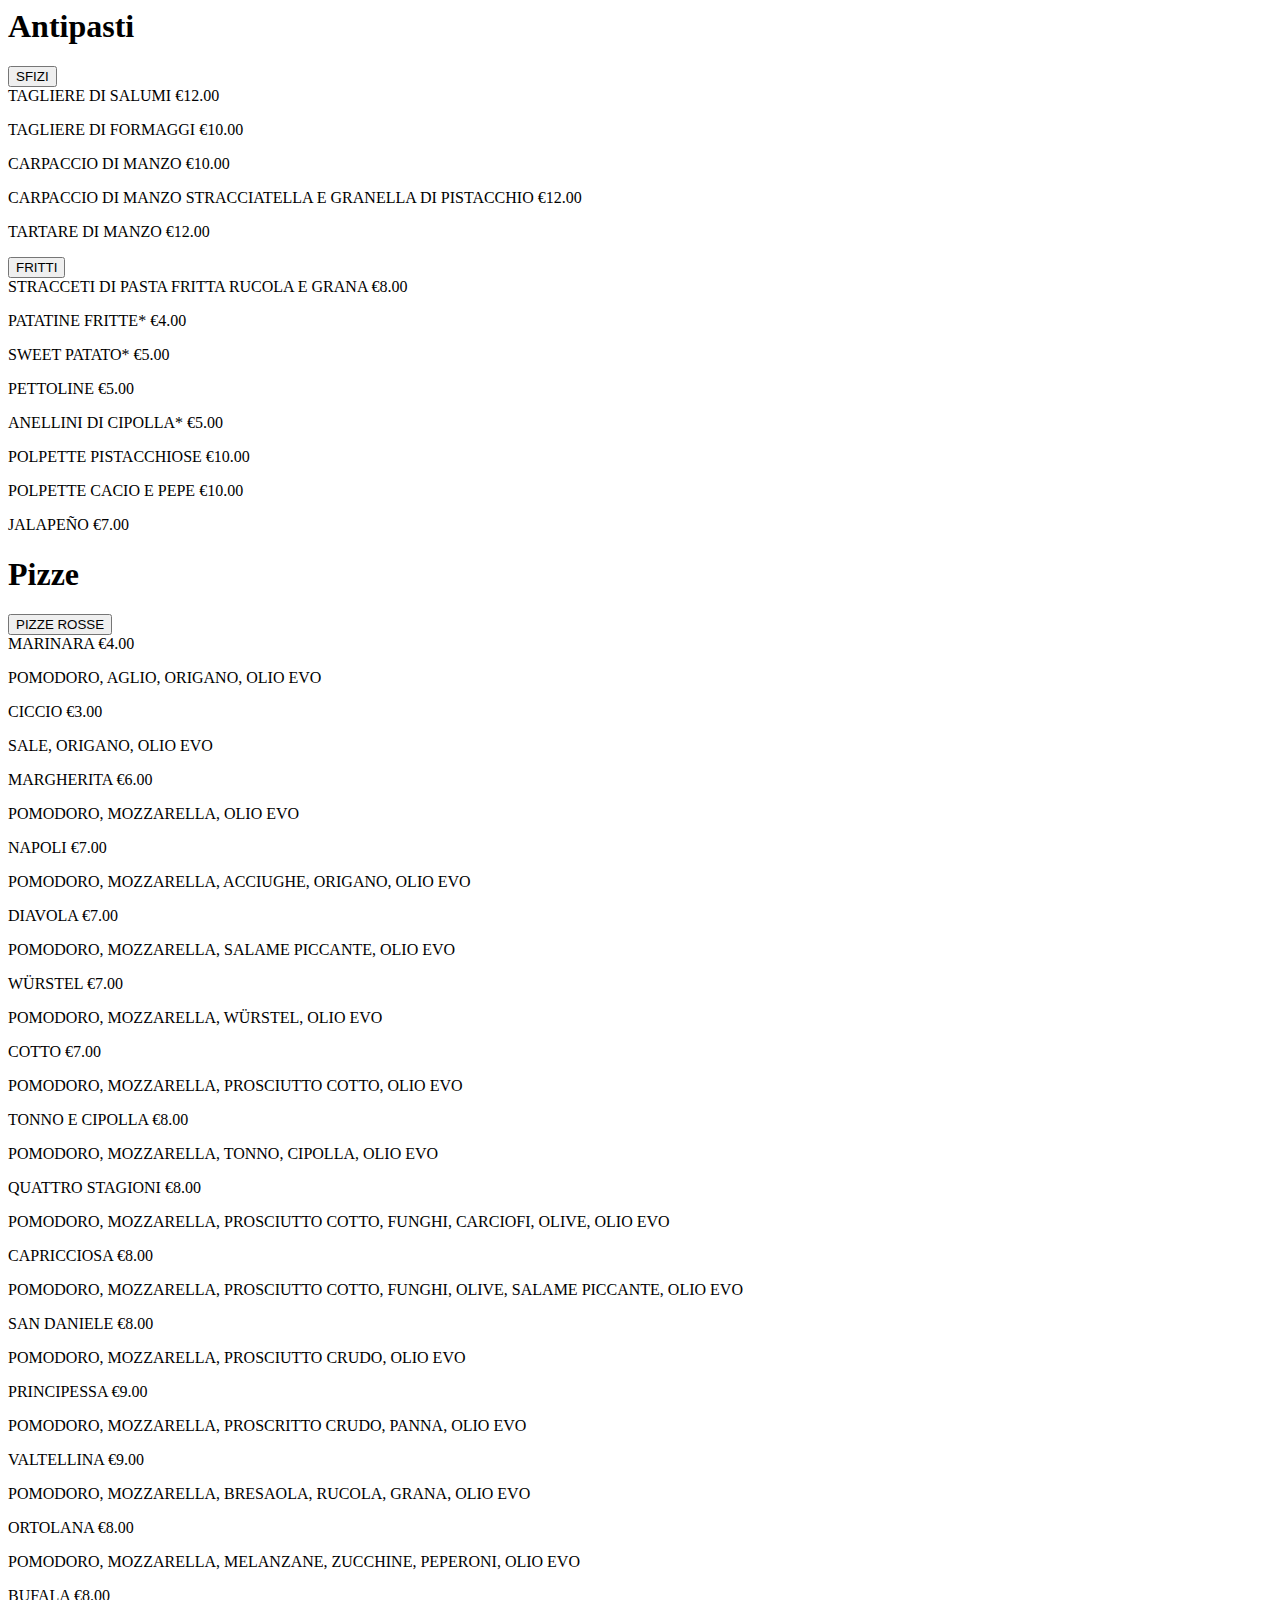
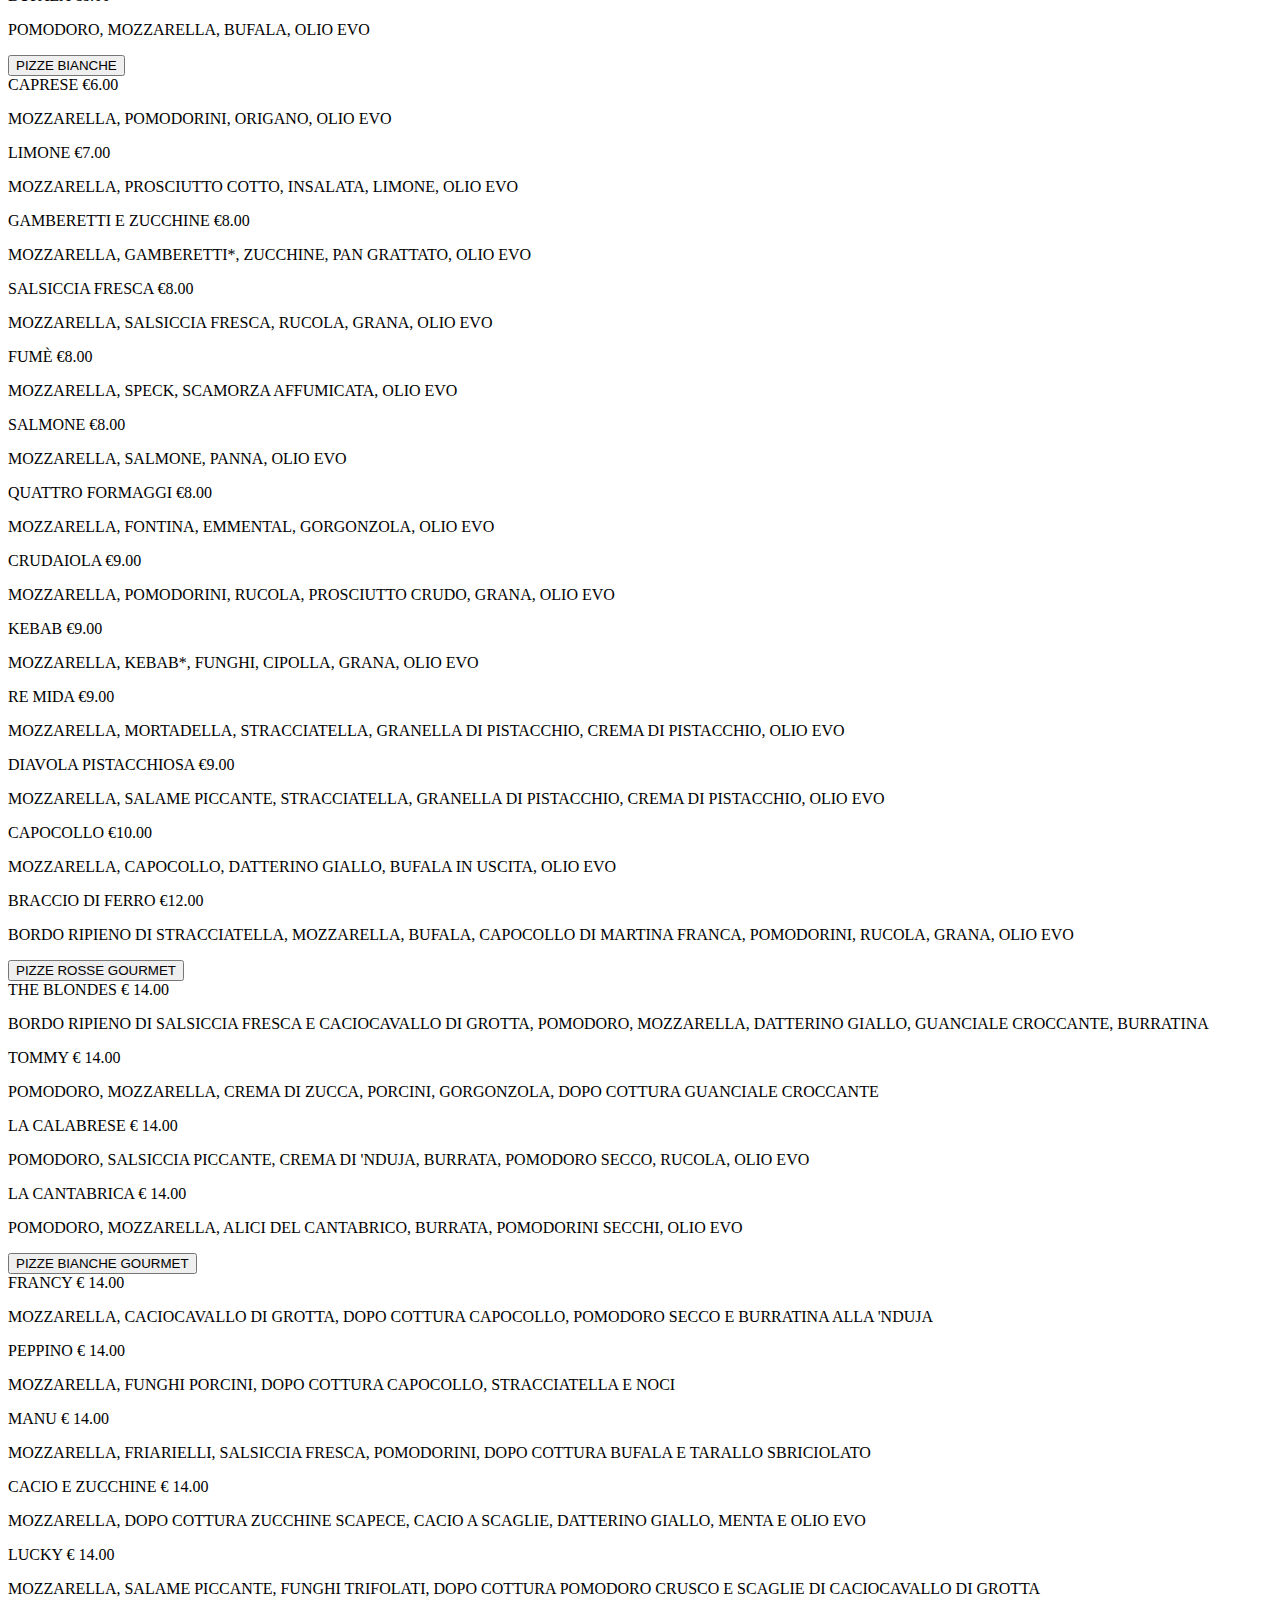
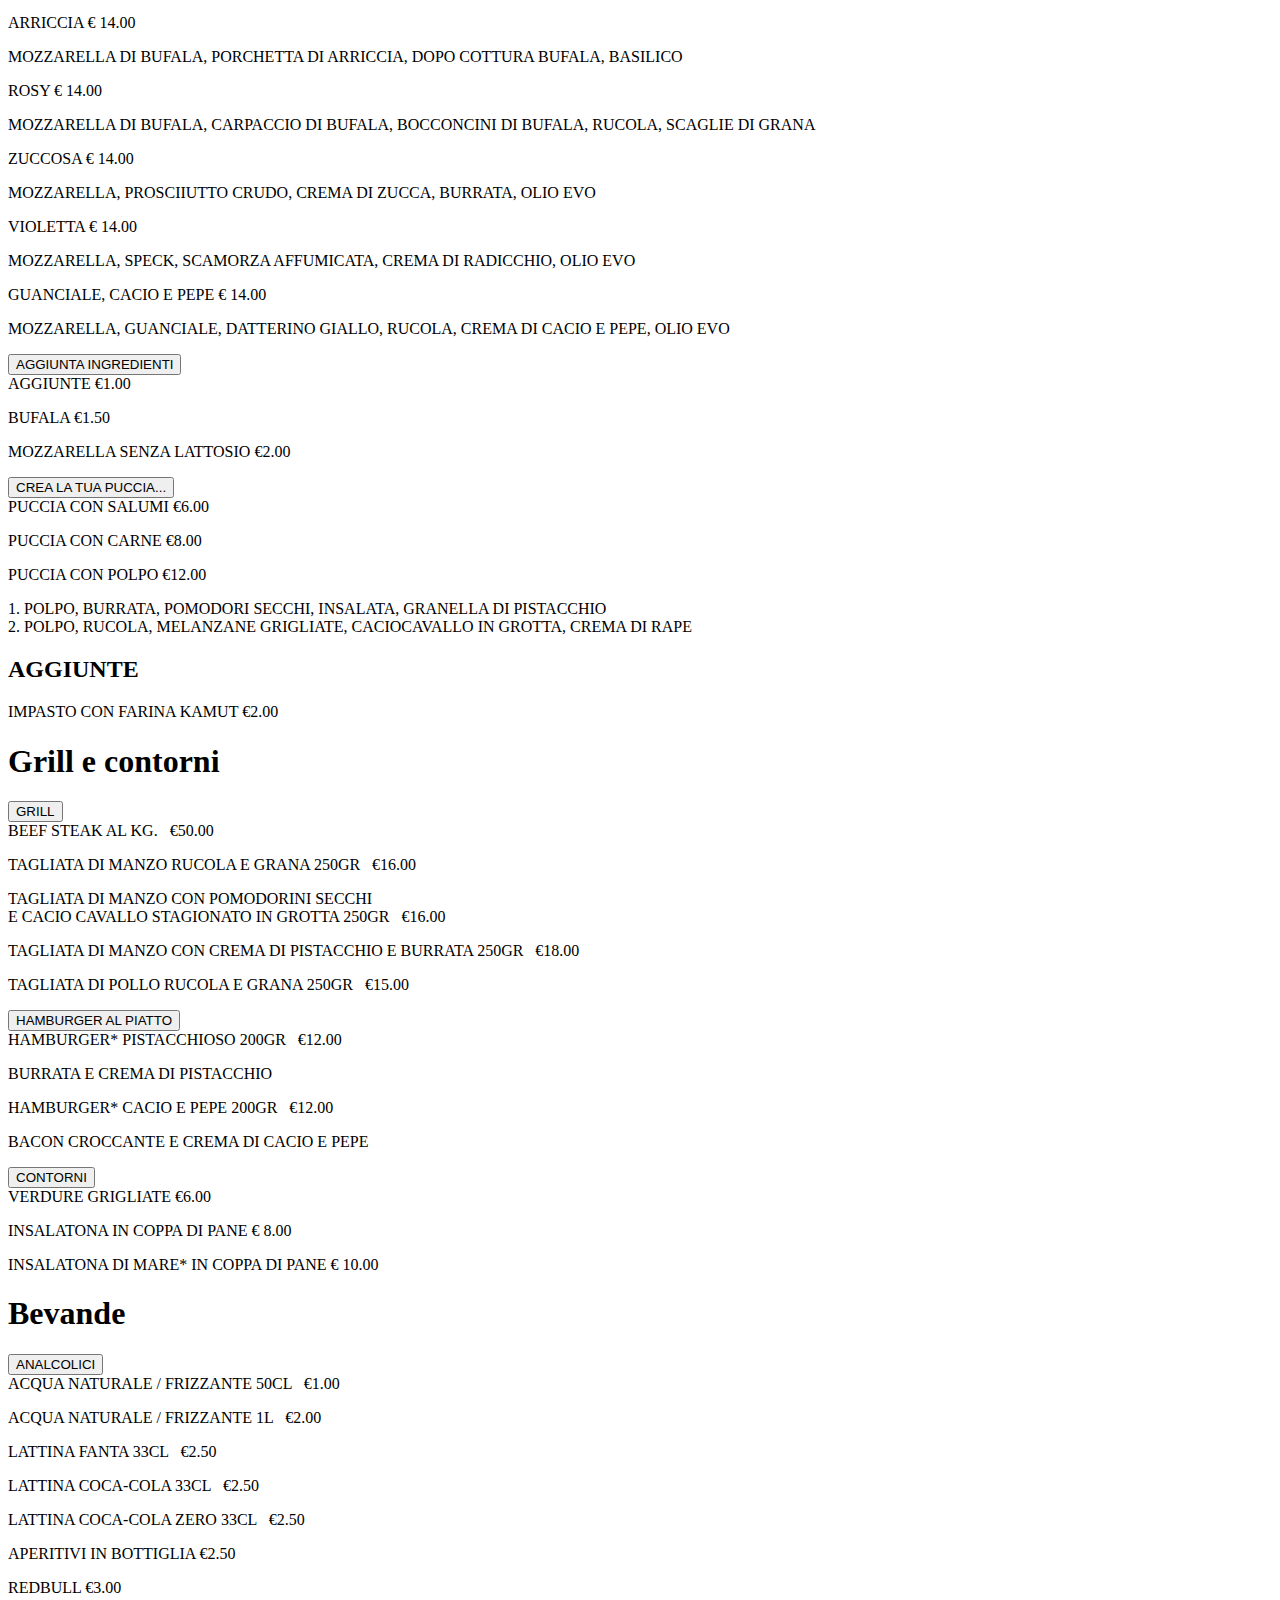
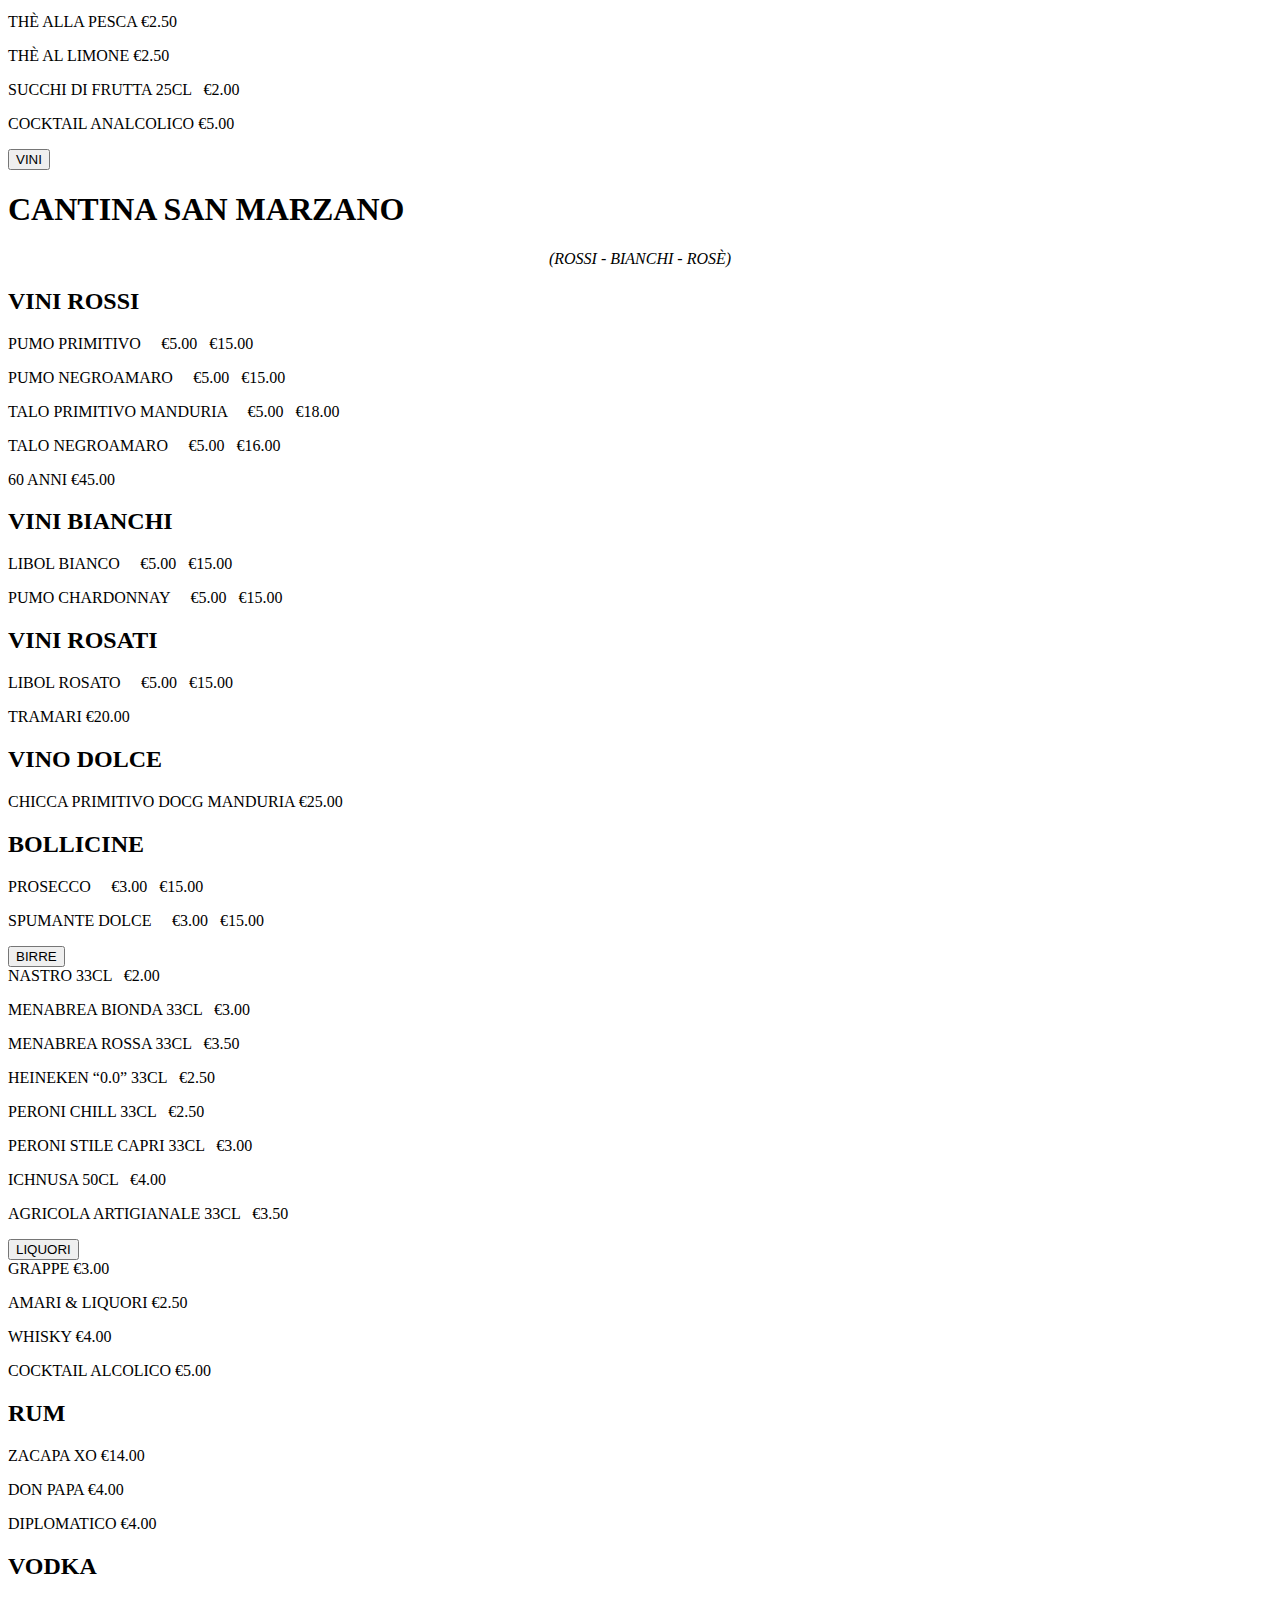
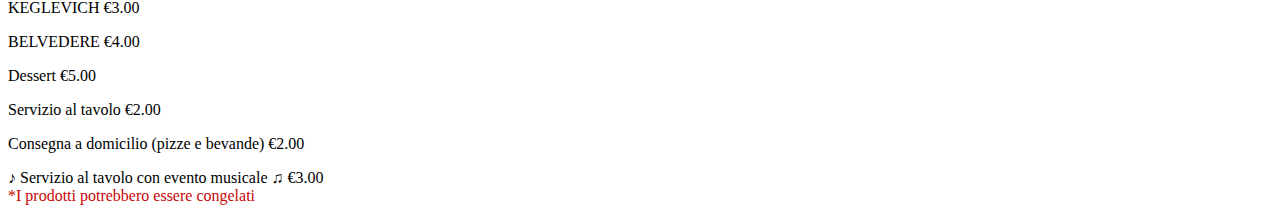
<file: menudigitale.html>
<body>


    <div class="menu-container">
        <h1 id="antipasti">Antipasti</h1>

        <div class="dropdown">
            <button class="dropbtn">SFIZI </button>
            <div class="dropdown-content">

                <div class="menu-item">
                    <div class="item-header">
                        <span>TAGLIERE DI SALUMI</span>
                        <span>€12.00</span>
                    </div>
                    <p class="ingredients"></p>
                </div>
                <div class="menu-item">
                    <div class="item-header">
                        <span>TAGLIERE DI FORMAGGI</span>
                        <span>€10.00</span>
                    </div>
                    <p class="ingredients"></p>
                </div>
                <div class="menu-item">
                    <div class="item-header">
                        <span>CARPACCIO DI MANZO</span>
                        <span>€10.00</span>
                    </div>
                    <p class="ingredients"></p>
                </div>
                <div class="menu-item">
                    <div class="item-header">
                        <span>CARPACCIO DI MANZO STRACCIATELLA E GRANELLA DI PISTACCHIO</span>
                        <span>€12.00</span>
                    </div>
                    <p class="ingredients"></p>
                </div>
                <div class="menu-item">
                    <div class="item-header">
                        <span>TARTARE DI MANZO</span>
                        <span>€12.00</span>
                    </div>
                    <p class="ingredients"></p>
                </div>

            </div>
        </div>



        <div class="dropdown">
            <button class="dropbtn">FRITTI</button>
            <div class="dropdown-content">

                <div class="menu-item">
                    <div class="item-header">
                        <span>STRACCETI DI PASTA FRITTA RUCOLA E GRANA</span>
                        <span>€8.00</span>
                    </div>
                    <p class="ingredients"></p>
                </div>


                <div class="menu-item">
                    <div class="item-header">
                        <span>PATATINE FRITTE*</span>
                        <span>€4.00</span>
                    </div>
                    <p class="ingredients"></p>
                </div>


                <div class="menu-item">
                    <div class="item-header">
                        <span>SWEET PATATO*</span>
                        <span>€5.00</span>
                    </div>
                    <p class="ingredients"></p>
                </div>

                <div class="menu-item">
                    <div class="item-header">
                        <span>PETTOLINE</span>
                        <span>€5.00</span>
                    </div>
                    <p class="ingredients"></p>
                </div>
                <div class="menu-item">
                    <div class="item-header">
                        <span>ANELLINI DI CIPOLLA*</span>
                        <span>€5.00</span>
                    </div>
                    <p class="ingredients"></p>
                </div>

                <div class="menu-item">
                    <div class="item-header">
                        <span>POLPETTE PISTACCHIOSE</span>
                        <span>€10.00</span>
                    </div>
                    <p class="ingredients"></p>
                </div>

                <div class="menu-item">
                    <div class="item-header">
                        <span>POLPETTE CACIO E PEPE</span>
                        <span>€10.00</span>
                    </div>
                    <p class="ingredients"></p>
                </div>

                <div class="menu-item">
                    <div class="item-header">
                        <span>JALAPEÑO</span>
                        <span>€7.00</span>
                    </div>
                    <p class="ingredients"></p>
                </div>

            </div>
        </div>

        <!--PIZZE-->

        <h1 id="pizza">Pizze</h1>

        <div class="dropdown">
            <button class="dropbtn">PIZZE ROSSE</button>
            <div class="dropdown-content">

                <div class="menu-item">
                    <div class="item-header">
                        <span>MARINARA</span>
                        <span>€4.00</span>
                    </div>
                    <p class="ingredients">POMODORO, AGLIO, ORIGANO, OLIO EVO</p>
                </div>
                <div class="menu-item">
                    <div class="item-header">
                        <span>CICCIO</span>
                        <span>€3.00</span>
                    </div>
                    <p class="ingredients">SALE, ORIGANO, OLIO EVO</p>
                </div>
                <div class="menu-item">
                    <div class="item-header">
                        <span>MARGHERITA</span>
                        <span>€6.00</span>
                    </div>
                    <p class="ingredients">POMODORO, MOZZARELLA, OLIO EVO</p>
                </div>
                <div class="menu-item">
                    <div class="item-header">
                        <span>NAPOLI</span>
                        <span>€7.00</span>
                    </div>
                    <p class="ingredients">POMODORO, MOZZARELLA, ACCIUGHE, ORIGANO, OLIO EVO</p>
                </div>
                <div class="menu-item">
                    <div class="item-header">
                        <span>DIAVOLA</span>
                        <span>€7.00</span>
                    </div>
                    <p class="ingredients">POMODORO, MOZZARELLA, SALAME PICCANTE, OLIO EVO</p>
                </div>
                <div class="menu-item">
                    <div class="item-header">
                        <span>WÜRSTEL</span>
                        <span>€7.00</span>
                    </div>
                    <p class="ingredients">POMODORO, MOZZARELLA, WÜRSTEL, OLIO EVO</p>
                </div>


                <div class="menu-item">
                    <div class="item-header">
                        <span>COTTO</span>
                        <span>€7.00</span>
                    </div>
                    <p class="ingredients">POMODORO, MOZZARELLA, PROSCIUTTO COTTO, OLIO EVO</p>
                </div>

                <div class="menu-item">
                    <div class="item-header">
                        <span>TONNO E CIPOLLA</span>
                        <span>€8.00</span>
                    </div>
                    <p class="ingredients">POMODORO, MOZZARELLA, TONNO, CIPOLLA, OLIO EVO</p>
                </div>

                <div class="menu-item">
                    <div class="item-header">
                        <span>QUATTRO STAGIONI</span>
                        <span>€8.00</span>
                    </div>
                    <p class="ingredients">POMODORO, MOZZARELLA, PROSCIUTTO COTTO, FUNGHI, CARCIOFI,
                        OLIVE, OLIO EVO</p>
                </div>

                <div class="menu-item">
                    <div class="item-header">
                        <span>CAPRICCIOSA</span>
                        <span>€8.00</span>
                    </div>
                    <p class="ingredients">POMODORO, MOZZARELLA, PROSCIUTTO COTTO, FUNGHI, OLIVE,
                        SALAME PICCANTE, OLIO EVO</p>
                </div>

                <div class="menu-item">
                    <div class="item-header">
                        <span>SAN DANIELE</span>
                        <span>€8.00</span>
                    </div>
                    <p class="ingredients">POMODORO, MOZZARELLA, PROSCIUTTO CRUDO, OLIO EVO</p>
                </div>

                <div class="menu-item">
                    <div class="item-header">
                        <span>PRINCIPESSA</span>
                        <span>€9.00</span>
                    </div>
                    <p class="ingredients">POMODORO, MOZZARELLA, PROSCRITTO CRUDO, PANNA, OLIO EVO
                    </p>
                </div>

                <div class="menu-item">
                    <div class="item-header">
                        <span>VALTELLINA</span>
                        <span>€9.00</span>
                    </div>
                    <p class="ingredients">POMODORO, MOZZARELLA, BRESAOLA, RUCOLA, GRANA, OLIO EVO
                    </p>
                </div>

                <div class="menu-item">
                    <div class="item-header">
                        <span>ORTOLANA</span>
                        <span>€8.00</span>
                    </div>
                    <p class="ingredients">POMODORO, MOZZARELLA, MELANZANE, ZUCCHINE, PEPERONI, OLIO
                        EVO</p>
                </div>

                <div class="menu-item">
                    <div class="item-header">
                        <span>BUFALA</span>
                        <span>€8.00</span>
                    </div>
                    <p class="ingredients"> POMODORO, MOZZARELLA, BUFALA, OLIO EVO</p>
                </div>

            </div>
        </div>


        <div class="dropdown">
            <button class="dropbtn">PIZZE BIANCHE </button>
            <div class="dropdown-content">


                <div class="menu-item">
                    <div class="item-header">
                        <span>CAPRESE</span>
                        <span>€6.00</span>
                    </div>
                    <p class="ingredients">MOZZARELLA, POMODORINI, ORIGANO, OLIO EVO</p>
                </div>

                <div class="menu-item">
                    <div class="item-header">
                        <span>LIMONE</span>
                        <span>€7.00</span>
                    </div>
                    <p class="ingredients">MOZZARELLA, PROSCIUTTO COTTO, INSALATA, LIMONE, OLIO EVO</p>
                </div>

                <div class="menu-item">
                    <div class="item-header">
                        <span>GAMBERETTI E ZUCCHINE</span>
                        <span>€8.00</span>
                    </div>
                    <p class="ingredients">MOZZARELLA, GAMBERETTI*, ZUCCHINE, PAN GRATTATO, OLIO EVO</p>
                </div>

                <div class="menu-item">
                    <div class="item-header">
                        <span>SALSICCIA FRESCA</span>
                        <span>€8.00</span>
                    </div>
                    <p class="ingredients">MOZZARELLA, SALSICCIA FRESCA, RUCOLA, GRANA, OLIO EVO</p>
                </div>

                <div class="menu-item">
                    <div class="item-header">
                        <span>FUMÈ</span>
                        <span>€8.00</span>
                    </div>
                    <p class="ingredients">MOZZARELLA, SPECK, SCAMORZA AFFUMICATA, OLIO EVO</p>
                </div>

                <div class="menu-item">
                    <div class="item-header">
                        <span>SALMONE</span>
                        <span>€8.00</span>
                    </div>
                    <p class="ingredients">MOZZARELLA, SALMONE, PANNA, OLIO EVO</p>
                </div>

                <div class="menu-item">
                    <div class="item-header">
                        <span>QUATTRO FORMAGGI</span>
                        <span>€8.00</span>
                    </div>
                    <p class="ingredients">MOZZARELLA, FONTINA, EMMENTAL, GORGONZOLA, OLIO EVO</p>
                </div>

                <div class="menu-item">
                    <div class="item-header">
                        <span>CRUDAIOLA</span>
                        <span>€9.00</span>
                    </div>
                    <p class="ingredients">MOZZARELLA, POMODORINI, RUCOLA, PROSCIUTTO CRUDO, GRANA, OLIO EVO</p>
                </div>

                <div class="menu-item">
                    <div class="item-header">
                        <span>KEBAB</span>
                        <span>€9.00</span>
                    </div>
                    <p class="ingredients">MOZZARELLA, KEBAB*, FUNGHI, CIPOLLA, GRANA, OLIO EVO</p>
                </div>

                <div class="menu-item">
                    <div class="item-header">
                        <span>RE MIDA</span>
                        <span>€9.00</span>
                    </div>
                    <p class="ingredients">MOZZARELLA, MORTADELLA, STRACCIATELLA, GRANELLA DI PISTACCHIO, CREMA DI
                        PISTACCHIO, OLIO EVO</p>
                </div>

                <div class="menu-item">
                    <div class="item-header">
                        <span>DIAVOLA PISTACCHIOSA</span>
                        <span>€9.00</span>
                    </div>
                    <p class="ingredients">MOZZARELLA, SALAME PICCANTE, STRACCIATELLA, GRANELLA DI PISTACCHIO, CREMA
                        DI PISTACCHIO, OLIO EVO</p>
                </div>

                <div class="menu-item">
                    <div class="item-header">
                        <span>CAPOCOLLO</span>
                        <span>€10.00</span>
                    </div>
                    <p class="ingredients">MOZZARELLA, CAPOCOLLO, DATTERINO GIALLO, BUFALA IN USCITA, OLIO EVO</p>
                </div>

                <div class="menu-item">
                    <div class="item-header">
                        <span>BRACCIO DI FERRO</span>
                        <span>€12.00</span>
                    </div>
                    <p class="ingredients">BORDO RIPIENO DI STRACCIATELLA, MOZZARELLA, BUFALA, CAPOCOLLO DI MARTINA
                        FRANCA, POMODORINI, RUCOLA, GRANA, OLIO EVO</p>
                </div>

            </div>
        </div>


        <!--PIZZE ROSSE GOURMET-->

        <div class="dropdown">
            <button class="dropbtn">PIZZE ROSSE GOURMET</button>
            <div class="dropdown-content">

                <div class="menu-item">
                    <div class="item-header">
                        <span>THE BLONDES</span>
                        <span>€ 14.00</span>
                    </div>
                    <p class="ingredients">BORDO RIPIENO DI SALSICCIA FRESCA E CACIOCAVALLO DI GROTTA,
                        POMODORO, MOZZARELLA, DATTERINO GIALLO, GUANCIALE CROCCANTE, BURRATINA</p>
                </div>

                <div class="menu-item">
                    <div class="item-header">
                        <span>TOMMY</span>
                        <span>€ 14.00</span>
                    </div>
                    <p class="ingredients">POMODORO, MOZZARELLA, CREMA DI ZUCCA, PORCINI,
                        GORGONZOLA, DOPO COTTURA GUANCIALE CROCCANTE</p>
                </div>

                <div class="menu-item">
                    <div class="item-header">
                        <span>LA CALABRESE</span>
                        <span>€ 14.00</span>
                    </div>
                    <p class="ingredients">POMODORO, SALSICCIA PICCANTE, CREMA DI 'NDUJA, BURRATA,
                        POMODORO SECCO, RUCOLA, OLIO EVO</p>
                </div>

                <div class="menu-item">
                    <div class="item-header">
                        <span>LA CANTABRICA</span>
                        <span>€ 14.00</span>
                    </div>
                    <p class="ingredients">POMODORO, MOZZARELLA, ALICI DEL CANTABRICO, BURRATA,
                        POMODORINI SECCHI, OLIO EVO</p>
                </div>

            </div>
        </div>

        <!--PIZZE BIANCHE GOURMET-->
        <div class="dropdown">
            <button class="dropbtn">PIZZE BIANCHE GOURMET </button>
            <div class="dropdown-content">

                <div class="menu-item">
                    <div class="item-header">
                        <span>FRANCY</span>
                        <span>€ 14.00</span>
                    </div>
                    <p class="ingredients">MOZZARELLA, CACIOCAVALLO DI GROTTA, DOPO COTTURA
                        CAPOCOLLO, POMODORO SECCO E BURRATINA ALLA 'NDUJA</p>
                </div>

                <div class="menu-item">
                    <div class="item-header">
                        <span>PEPPINO</span>
                        <span>€ 14.00</span>
                    </div>
                    <p class="ingredients">MOZZARELLA, FUNGHI PORCINI, DOPO COTTURA CAPOCOLLO,
                        STRACCIATELLA E NOCI</p>
                </div>

                <div class="menu-item">
                    <div class="item-header">
                        <span>MANU</span>
                        <span>€ 14.00</span>
                    </div>
                    <p class="ingredients">MOZZARELLA, FRIARIELLI, SALSICCIA FRESCA, POMODORINI,
                        DOPO COTTURA BUFALA E TARALLO SBRICIOLATO</p>
                </div>

                <div class="menu-item">
                    <div class="item-header">
                        <span>CACIO E ZUCCHINE</span>
                        <span>€ 14.00</span>
                    </div>
                    <p class="ingredients">MOZZARELLA, DOPO COTTURA ZUCCHINE SCAPECE, CACIO A
                        SCAGLIE, DATTERINO GIALLO, MENTA E OLIO EVO</p>
                </div>

                <div class="menu-item">
                    <div class="item-header">
                        <span>LUCKY</span>
                        <span>€ 14.00</span>
                    </div>
                    <p class="ingredients">MOZZARELLA, SALAME PICCANTE, FUNGHI TRIFOLATI, DOPO
                        COTTURA POMODORO CRUSCO E SCAGLIE DI CACIOCAVALLO DI GROTTA</p>
                </div>

                <div class="menu-item">
                    <div class="item-header">
                        <span>ARRICCIA</span>
                        <span>€ 14.00</span>
                    </div>
                    <p class="ingredients">MOZZARELLA DI BUFALA, PORCHETTA DI ARRICCIA, DOPO COTTURA
                        BUFALA, BASILICO</p>
                </div>

                <div class="menu-item">
                    <div class="item-header">
                        <span>ROSY</span>
                        <span>€ 14.00</span>
                    </div>
                    <p class="ingredients">MOZZARELLA DI BUFALA, CARPACCIO DI BUFALA, BOCCONCINI DI
                        BUFALA, RUCOLA, SCAGLIE DI GRANA</p>
                </div>

                <div class="menu-item">
                    <div class="item-header">
                        <span>ZUCCOSA</span>
                        <span>€ 14.00</span>
                    </div>
                    <p class="ingredients">MOZZARELLA, PROSCIIUTTO CRUDO, CREMA DI ZUCCA, BURRATA,
                        OLIO EVO</p>
                </div>

                <div class="menu-item">
                    <div class="item-header">
                        <span>VIOLETTA</span>
                        <span>€ 14.00</span>
                    </div>
                    <p class="ingredients">MOZZARELLA, SPECK, SCAMORZA AFFUMICATA, CREMA DI
                        RADICCHIO, OLIO EVO</p>
                </div>

                <div class="menu-item">
                    <div class="item-header">
                        <span>GUANCIALE, CACIO E PEPE</span>
                        <span>€ 14.00</span>
                    </div>
                    <p class="ingredients">MOZZARELLA, GUANCIALE, DATTERINO GIALLO, RUCOLA, CREMA DI
                        CACIO E PEPE, OLIO EVO</p>
                </div>
            </div>
        </div>

        <div class="dropdown">
            <button class="dropbtn">AGGIUNTA INGREDIENTI</button>
            <div class="dropdown-content">

                <div class="menu-item">
                    <div class="item-header">
                        <span>AGGIUNTE</span>
                        <span>€1.00</span>
                    </div>
                    <p class="ingredients"></p>
                </div>

                <div class="menu-item">
                    <div class="item-header">
                        <span>BUFALA</span>
                        <span>€1.50</span>
                    </div>
                    <p class="ingredients"></p>
                </div>

                <div class="menu-item">
                    <div class="item-header">
                        <span>MOZZARELLA SENZA LATTOSIO</span>
                        <span>€2.00</span>
                    </div>
                    <p class="ingredients"></p>
                </div>

            </div>
        </div>


        <div class="dropdown">
            <button class="dropbtn">CREA LA TUA PUCCIA...</button>
            <div class="dropdown-content">
                <div class="menu-item">
                    <div class="item-header">
                        <span>PUCCIA CON SALUMI</span>
                        <span>€6.00</span>
                    </div>
                    <p class="ingredients"></p>
                </div>
                <div class="menu-item">
                    <div class="item-header">
                        <span>PUCCIA CON CARNE</span>
                        <span>€8.00</span>
                    </div>
                    <p class="ingredients"></p>
                </div>
                <div class="menu-item">
                    <div class="item-header">
                        <span>PUCCIA CON POLPO</span>
                        <span>€12.00</span>
                    </div>
                    <p class="ingredients">1. POLPO, BURRATA, POMODORI SECCHI, INSALATA, GRANELLA DI PISTACCHIO
                        <br>
                        2. POLPO, RUCOLA, MELANZANE GRIGLIATE, CACIOCAVALLO IN GROTTA, CREMA DI RAPE
                    </p>
                </div>

                <h2 class="sottotitoli">AGGIUNTE</h2>

                <div class="menu-item">
                    <div class="item-header">
                        <span>IMPASTO CON FARINA KAMUT</span>
                        <span>€2.00</span>
                    </div>
                    <p class="ingredients"></p>
                </div>

            </div>
        </div>
 
                
        <!--GRILL-->

        <h1 id="grill">Grill e contorni</h1>

        <div class="dropdown">
            <button class="dropbtn">GRILL </button>
            <div class="dropdown-content">


                <!--GRILL-->

                <div class="menu-item">
                    <div class="item-header">
                        <span>BEEF STEAK</span>
                        <span>AL KG. &nbsp; €50.00</span>
                    </div>
                    <p class="ingredients"></p>
                </div>

                <div class="menu-item">
                    <div class="item-header">
                        <span>TAGLIATA DI MANZO RUCOLA E GRANA</span>
                        <span>250GR &nbsp; €16.00</span>
                    </div>
                    <p class="ingredients"></p>
                </div>

                <div class="menu-item">
                    <div class="item-header">
                        <span>TAGLIATA DI MANZO CON POMODORINI SECCHI <br>
                            E CACIO CAVALLO STAGIONATO IN GROTTA</span>
                        <span>250GR &nbsp; €16.00</span>
                    </div>
                    <p class="ingredients"></p>
                </div>

                <div class="menu-item">
                    <div class="item-header">
                        <span>TAGLIATA DI MANZO CON CREMA DI PISTACCHIO
                            E BURRATA</span>
                        <span>250GR &nbsp; €18.00</span>
                    </div>
                    <p class="ingredients"></p>
                </div>

                <div class="menu-item">
                    <div class="item-header">
                        <span>TAGLIATA DI POLLO RUCOLA E GRANA</span>
                        <span>250GR &nbsp; €15.00</span>
                    </div>
                    <p class="ingredients"></p>
                </div>

            </div>
        </div>

        <!--HAMBURGER-->

        <div class="dropdown">
            <button class="dropbtn">HAMBURGER AL PIATTO</button>
            <div class="dropdown-content">


                <div class="menu-item">
                    <div class="item-header">
                        <span>HAMBURGER* PISTACCHIOSO</span>
                        <span>200GR &nbsp; €12.00</span>
                    </div>
                    <p class="ingredients">BURRATA E CREMA DI PISTACCHIO</p>
                </div>

                <div class="menu-item">
                    <div class="item-header">
                        <span>HAMBURGER* CACIO E PEPE</span>
                        <span>200GR &nbsp; €12.00</span>
                    </div>
                    <p class="ingredients">BACON CROCCANTE E CREMA DI CACIO E PEPE</p>
                </div>
            </div>
        </div>


        <!--CONTORNI-->

        <div class="dropdown">
            <button class="dropbtn">CONTORNI </button>
            <div class="dropdown-content">

                <div class="menu-item">
                    <div class="item-header">
                        <span>VERDURE GRIGLIATE</span>
                        <span>€6.00</span>
                    </div>
                    <p class="ingredients"></p>
                </div>

                <div class="menu-item">
                    <div class="item-header">
                        <span>INSALATONA IN COPPA DI PANE</span>
                        <span>€ 8.00</span>
                    </div>
                    <p class="ingredients"></p>
                </div>

                <div class="menu-item">
                    <div class="item-header">
                        <span>INSALATONA DI MARE* IN COPPA DI PANE</span>
                        <span>€ 10.00</span>
                    </div>
                    <p class="ingredients"></p>
                </div>

            </div>
        </div>


        <!-- BEVANDE -->

        <h1 id="bevande">Bevande</h1>

        <div class="dropdown">
            <button class="dropbtn">ANALCOLICI </button>
            <div class="dropdown-content">

                <div class="menu-item">
                    <div class="item-header">
                        <span>ACQUA NATURALE / FRIZZANTE</span>
                        <span>50CL &nbsp; €1.00</span>
                    </div>
                    <p class="ingredients"></p>
                </div>

                <div class="menu-item">
                    <div class="item-header">
                        <span>ACQUA NATURALE / FRIZZANTE</span>
                        <span>1L &nbsp; €2.00</span>
                    </div>
                    <p class="ingredients"></p>
                </div>

                <div class="menu-item">
                    <div class="item-header">
                        <span>LATTINA FANTA</span>
                        <span>33CL &nbsp; €2.50</span>
                    </div>
                    <p class="ingredients"></p>
                </div>

                <div class="menu-item">
                    <div class="item-header">
                        <span>LATTINA COCA-COLA</span>
                        <span>33CL &nbsp; €2.50</span>
                    </div>
                    <p class="ingredients"></p>
                </div>

                <div class="menu-item">
                    <div class="item-header">
                        <span>LATTINA COCA-COLA ZERO</span>
                        <span>33CL &nbsp; €2.50</span>
                    </div>
                    <p class="ingredients"></p>
                </div>

                <div class="menu-item">
                    <div class="item-header">
                        <span>APERITIVI IN BOTTIGLIA</span>
                        <span>€2.50</span>
                    </div>
                    <p class="ingredients"></p>
                </div>

                <div class="menu-item">
                    <div class="item-header">
                        <span>REDBULL</span>
                        <span>€3.00</span>
                    </div>
                    <p class="ingredients"></p>
                </div>

                <div class="menu-item">
                    <div class="item-header">
                        <span>THÈ ALLA PESCA</span>
                        <span>€2.50</span>
                    </div>
                    <p class="ingredients"></p>
                </div>

                <div class="menu-item">
                    <div class="item-header">
                        <span>THÈ AL LIMONE</span>
                        <span>€2.50</span>
                    </div>
                    <p class="ingredients"></p>
                </div>

                <div class="menu-item">
                    <div class="item-header">
                        <span>SUCCHI DI FRUTTA</span>
                        <span>25CL &nbsp; €2.00</span>
                    </div>
                    <p class="ingredients"></p>
                </div>

                <div class="menu-item">
                    <div class="item-header">
                        <span>COCKTAIL ANALCOLICO</span>
                        <span>€5.00</span>
                    </div>
                    <p class="ingredients"></p>
                </div>

            </div>
        </div>

        <div class="dropdown">
            <button class="dropbtn">VINI </button>
            <div class="dropdown-content">

                <h1 class="sottotitoli"> CANTINA SAN MARZANO <br> </h1>
                <p style="text-align: center; color: var(--rosso); font-style: italic;">(ROSSI - BIANCHI - ROSÈ)</p>
                <h2 class="sottotitoli">VINI ROSSI</h2>

                <div class="menu-item">
                    <div class="item-header">
                        <span>PUMO PRIMITIVO</span>
                        <span>
                            <i class="fas">&#xf5ce;</i> €5.00 &nbsp;
                            <i class='fas fa-wine-bottle' style='font-size:24px; transform: rotate(315deg);'></i>
                            €15.00
                        </span>
                    </div>
                    <p class="ingredients"></p>
                </div>


                <div class="menu-item">
                    <div class="item-header">
                        <span>PUMO NEGROAMARO</span>
                        <span>
                            <i class="fas">&#xf5ce;</i> €5.00 &nbsp;
                            <i class='fas fa-wine-bottle' style='font-size:24px; transform: rotate(315deg);'></i>
                            €15.00
                        </span>
                    </div>
                    <p class="ingredients"></p>
                </div>

                <div class="menu-item">
                    <div class="item-header">
                        <span>TALO PRIMITIVO MANDURIA</span>
                        <span>
                            <i class="fas">&#xf5ce;</i> €5.00 &nbsp;
                            <i class='fas fa-wine-bottle' style='font-size:24px; transform: rotate(315deg);'></i>
                            €18.00
                        </span>
                    </div>
                    <p class="ingredients"></p>
                </div>

                <div class="menu-item">
                    <div class="item-header">
                        <span>TALO NEGROAMARO</span>
                        <span>
                            <i class="fas">&#xf5ce;</i> €5.00 &nbsp;
                            <i class='fas fa-wine-bottle' style='font-size:24px; transform: rotate(315deg);'></i>
                            €16.00
                        </span>
                    </div>
                    <p class="ingredients"></p>
                </div>

                <div class="menu-item">
                    <div class="item-header">
                        <span>60 ANNI</span>
                        <span>
                            <i class='fas fa-wine-bottle' style='font-size:24px; transform: rotate(315deg);'></i>
                            €45.00
                        </span>
                    </div>
                    <p class="ingredients"></p>
                </div>

                <h2 class="sottotitoli">VINI BIANCHI</h2>

                <div class="menu-item">
                    <div class="item-header">
                        <span>LIBOL BIANCO</span>
                        <span>
                            <i class="fas">&#xf5ce;</i> €5.00 &nbsp;
                            <i class='fas fa-wine-bottle' style='font-size:24px; transform: rotate(315deg);'></i>
                            €15.00
                        </span>
                    </div>
                    <p class="ingredients"></p>
                </div>

                <div class="menu-item">
                    <div class="item-header">
                        <span>PUMO CHARDONNAY</span>
                        <span>
                            <i class="fas">&#xf5ce;</i> €5.00 &nbsp;
                            <i class='fas fa-wine-bottle' style='font-size:24px; transform: rotate(315deg);'></i>
                            €15.00
                        </span>
                    </div>
                    <p class="ingredients"></p>
                </div>

                <h2 class="sottotitoli">VINI ROSATI</h2>

                <div class="menu-item">
                    <div class="item-header">
                        <span>LIBOL ROSATO</span>
                        <span>
                            <i class="fas">&#xf5ce;</i> €5.00 &nbsp;
                            <i class='fas fa-wine-bottle' style='font-size:24px; transform: rotate(315deg);'></i>
                            €15.00
                        </span>
                    </div>
                    <p class="ingredients"></p>
                </div>

                <div class="menu-item">
                    <div class="item-header">
                        <span>TRAMARI</span>
                        <span>
                            <i class='fas fa-wine-bottle' style='font-size:24px; transform: rotate(315deg);'></i>
                            €20.00
                        </span>
                    </div>
                    <p class="ingredients"></p>
                </div>

                <h2 class="sottotitoli">VINO DOLCE</h2>

                <div class="menu-item">
                    <div class="item-header">
                        <span>CHICCA PRIMITIVO DOCG MANDURIA</span>
                        <span>
                            <i class='fas fa-wine-bottle' style='font-size:24px; transform: rotate(315deg);'></i>
                            €25.00
                        </span>
                    </div>
                    <p class="ingredients"></p>
                </div>

                <h2 class="sottotitoli">BOLLICINE</h2>

                <div class="menu-item">
                    <div class="item-header">
                        <span>PROSECCO</span>
                        <span>
                            <i class="fas">&#xf5ce;</i> €3.00 &nbsp;
                            <i class='fas fa-wine-bottle' style='font-size:24px; transform: rotate(315deg);'></i>
                            €15.00
                        </span>
                    </div>
                    <p class="ingredients"></p>
                </div>

                <div class="menu-item">
                    <div class="item-header">
                        <span>SPUMANTE DOLCE</span>
                        <span>
                            <i class="fas">&#xf5ce;</i> €3.00 &nbsp;
                            <i class='fas fa-wine-bottle' style='font-size:24px; transform: rotate(315deg);'></i>
                            €15.00
                        </span>
                    </div>
                    <p class="ingredients"></p>
                </div>

            </div>
        </div>


        <div class="dropdown">
            <button class="dropbtn">BIRRE </button>
            <div class="dropdown-content">


                <div class="menu-item">
                    <div class="item-header">
                        <span>NASTRO</span>
                        <span>33CL &nbsp; €2.00</span>
                    </div>
                    <p class="ingredients"></p>
                </div>

                <div class="menu-item">
                    <div class="item-header">
                        <span>MENABREA BIONDA</span>
                        <span>33CL &nbsp; €3.00</span>
                    </div>
                    <p class="ingredients"></p>
                </div>

                <div class="menu-item">
                    <div class="item-header">
                        <span>MENABREA ROSSA</span>
                        <span>33CL &nbsp; €3.50</span>
                    </div>
                    <p class="ingredients"></p>
                </div>

                <div class="menu-item">
                    <div class="item-header">
                        <span>HEINEKEN “0.0”</span>
                        <span>33CL &nbsp; €2.50</span>
                    </div>
                    <p class="ingredients"></p>
                </div>

                <div class="menu-item">
                    <div class="item-header">
                        <span>PERONI CHILL</span>
                        <span>33CL &nbsp; €2.50</span>
                    </div>
                    <p class="ingredients"></p>
                </div>

                <div class="menu-item">
                    <div class="item-header">
                        <span>PERONI STILE CAPRI</span>
                        <span>33CL &nbsp; €3.00</span>
                    </div>
                    <p class="ingredients"></p>
                </div>

                <div class="menu-item">
                    <div class="item-header">
                        <span>ICHNUSA</span>
                        <span>50CL &nbsp; €4.00</span>
                    </div>
                    <p class="ingredients"></p>
                </div>

                <div class="menu-item">
                    <div class="item-header">
                        <span>AGRICOLA ARTIGIANALE</span>
                        <span>33CL &nbsp; €3.50</span>
                    </div>
                    <p class="ingredients"></p>
                </div>

            </div>
        </div>

        <div class="dropdown">
            <button class="dropbtn">LIQUORI </button>
            <div class="dropdown-content">

                <div class="menu-item">
                    <div class="item-header">
                        <span>GRAPPE</span>
                        <span>€3.00</span>
                    </div>
                    <p class="ingredients"></p>
                </div>

                <div class="menu-item">
                    <div class="item-header">
                        <span>AMARI & LIQUORI</span>
                        <span>€2.50</span>
                    </div>
                    <p class="ingredients"></p>
                </div>

                <div class="menu-item">
                    <div class="item-header">
                        <span>WHISKY</span>
                        <span>€4.00</span>
                    </div>
                    <p class="ingredients"></p>
                </div>

                <div class="menu-item">
                    <div class="item-header">
                        <span>COCKTAIL ALCOLICO</span>
                        <span>€5.00</span>
                    </div>
                    <p class="ingredients"></p>
                </div>

                <h2 class="sottotitoli">RUM</h2>

                <div class="menu-item">
                    <div class="item-header">
                        <span>ZACAPA XO</span>
                        <span>€14.00</span>
                    </div>
                    <p class="ingredients"></p>
                </div>

                <div class="menu-item">
                    <div class="item-header">
                        <span>DON PAPA</span>
                        <span>€4.00</span>
                    </div>
                    <p class="ingredients"></p>
                </div>

                <div class="menu-item">
                    <div class="item-header">
                        <span>DIPLOMATICO</span>
                        <span>€4.00</span>
                    </div>

                    <p class="ingredients"></p>
                </div>
                <h2 class="sottotitoli">VODKA</h2>

                <div class="menu-item">
                    <div class="item-header">
                        <span>KEGLEVICH</span>
                        <span>€3.00</span>
                    </div>
                    <p class="ingredients"></p>
                </div>

                <div class="menu-item">
                    <div class="item-header">
                        <span>BELVEDERE</span>
                        <span>€4.00</span>
                    </div>
                    <p class="ingredients"></p>
                </div>

            </div>
            <div class="extra">

                <div class="menu-item">
                    <div class="item-header">
                        <span>Dessert</span>
                        <span>€5.00</span>
                    </div>
                    <p class="ingredients"></p>
                </div>

                <div class="menu-item">
                    <div class="item-header">
                        <span>Servizio al tavolo </span>
                        <span>€2.00</span>
                    </div>
                    <p class="ingredients"></p>
                </div>

                <div class="menu-item">
                    <div class="item-header">
                        <span>Consegna a domicilio (pizze e bevande)</span>
                        <span>€2.00</span>
                    </div>
                    <p class="ingredients"></p>
                </div>
    
                <div class="special-event">
                    <div class="item-header">
                        <span>♪ Servizio al tavolo con evento musicale ♫</span>
                        <span class="price">€3.00</span>
                    </div>
                </div>
    
                <div class="menu-item" style="color: #c70505;">
                    <div class="item-header">
                        <span>*I prodotti potrebbero essere congelati</span>
                    </div>
                    <p class="ingredients"></p>
                </div>
        </div>

</body>
</file>
<file: index.css>
:root {
    --rosso: #760000;
    --sfondo: #f2f2f2;
}

body {
    margin: 0 8%;
    font-family: 'Montserrat', Arial, sans-serif;
    background-color: var(--sfondo);
}

html {
    scroll-behavior: smooth;
}

*,
*::before,
*::after {
    box-sizing: border-box;
}

.navbar {
    display: flex;
    justify-content: space-between;
    align-items: center;
    padding: 10px 20px;
    position: relative;
    z-index: 1000;
    background-color: var(--sfondo);
}

.logo img {
    height: 200px;
    transition: height 0.3s ease;
}

.menu {
    display: flex;
    list-style: none;
    margin: 0;
    padding: 0;
}

.menu li {
    margin: 0 15px;
}

.menu a {
    color: black;
    text-decoration: none;
    font-size: 26px;
}

.menu a:hover {
    text-decoration: underline;
    color: var(--rosso);
}

.language {
    display: flex;
}

.language a {
    color: black;
    text-decoration: none;
    font-size: 20px;
}

.language a:hover {
    text-decoration: underline;
}

.cover-container {
    position: relative;
    background-image: url('./img/aicoverpizza.jpg');
    background-size: cover;
    background-position: center;
    height: 400px;
    color: black;
    text-align: center;
    display: flex;
    justify-content: left;
    align-items: center;
}

.cover-overlay {
    position: absolute;
    background-color: rgb(180, 180, 180);
    top: 0;
    left: 0;
    width: 100%;
    height: 100%;
    opacity: 0.35;
}

.cover-text {
    position: relative;
    z-index: 1;
    margin: 50px;
}

.cover-text h1 {
    margin: 5px;
    padding: 5px;
    color:var(--rosso);
    text-shadow:1px 1px 1px black;
    font-size: 60px;
    font-family: "Trajan Pro", "Palatino Linotype", "Book Antiqua", Palatino, "Times New Roman", serif;
}

.hamburger {
    display: none;
    flex-direction: column;
    cursor: pointer;
    position: absolute;
    left: 50%;
    transform: translateX(-50%);
    top: 50%;
    transform: translate(-50%, -50%);
}

.hamburger span {
    height: 3px;
    width: 25px;
    background-color: black;
    margin: 4px;
    border-radius: 2px;
}

.menu-container {
    max-width: 800px;
    margin: 0 auto;
    background-color: var(--sfondo);
    padding: 20px;
    box-shadow: 0 0 10px rgba(0, 0, 0, 0.1);
}

h1 {
    text-align: center;
    color: #333;
}

.dropdown {
    width: 100%;
    margin-bottom: 15px;
}


.dropbtn.active {
    transform: rotate(180deg);
}


.dropbtn::after {
    content: '\25BC';
    font-size: 12px;
    position: absolute;
    right: 10px;
    top: 50%;
    transform: translateY(-50%);
    transition: transform 0.3s ease;
}

.dropdown.open .dropbtn::after {
    transform: translateY(-50%) rotate(180deg);
}

.dropbtn {
    width: 100%;
    background-color: var(--rosso);
    color: white;
    padding: 14px;
    font-size: 18px;
    border: none;
    text-align: left;
    cursor: pointer;
    border-radius: 5px;
    position: relative;
    margin-bottom: 20px;
}

.dropdown-content {
    display: none;
    background-color: var(--sfondo);
    box-shadow: 0 8px 16px rgba(0, 0, 0, 0.2);
    padding: 0;
    max-height: 0;
    overflow: auto;
    transition: max-height 0.3s ease-out;
    border-radius: 5px;
}


.sottotitoli {
    text-align: center;
    color: var(--rosso);
}

/* SCROLLBAR ROSSA DEI MENU*/
.dropdown-content::-webkit-scrollbar {
    width: 10px;
}

.dropdown-content::-webkit-scrollbar-thumb {
    background: var(--rosso);
}

/* fine impostazioni scrollbar*/


.menu-item {
    padding: 12px 16px;
    border-bottom: 1px solid #ddd;
}

.menu-item:last-child {
    border-bottom: none;
}

.item-header {
    display: flex;
    justify-content: space-between;
    font-size: 16px;
    font-weight: bold;
}

.menu-item .ingredients {
    font-size: 14px;
    color: #666;
    margin-top: 5px;
}


.dropdown.open .dropdown-content {
    display: block;
    max-height: 500px;
}

.extra {
    margin-top: 50px;
    background-color: var(--sfondo);
}

.special-event {
    background-color: white;
    border: 2px solid var(--rosso);
    border-radius: 10px;
    padding: 15px;
    margin: 20px 0;
    box-shadow: 0 4px 8px rgba(0, 0, 0, 0.1);
}

.special-event .item-header {
    display: flex;
    justify-content: space-between;
    align-items: center;
    font-weight: bold;
    color: var(--rosso);
}

.menu-item.special-event .item-header span:first-child {
    font-size: 1.2em;
    font-style: italic;
}

.menu-item.special-event .price {
    background-color: var(--rosso);
    color: white;
    padding: 5px 10px;
    border-radius: 20px;
}


.back-to-top {
    position: fixed;
    bottom: 20px;
    right: 25px;
    display: none;
    background-color: white;
    color: var(--rosso);
    padding: 10px;
    border-radius: 8px;
    text-align: center;
    text-decoration: none;
    font-size: 24px;
    z-index: 1000;
    border: 1px solid var(--rosso);
}

.back-to-top:hover {
    background-color: var(--rosso);
    color: white;
}

.footer {
    margin-top: 20px;
    margin: auto;
    display: flex;
    justify-content: space-between;
    align-items: center;
    padding: 20px;
    background-color: var(--sfondo);
    box-shadow: 0 8px 16px rgba(0, 0, 0, 0.2);
    color: #333;
    font-size: 14px;
    max-width: 800px;
    width: 100%;
}

.footer-left {
    max-width: 60%;
    background-color: var(--sfondo);
    color: black;
}

.footer-left p {
    margin: 0;
    line-height: 1.6;
    font-size: 16px;
    margin-top: 25px;

}

.footer-left a {
    color: #007bff;
    text-decoration: none;
}

.footer-left a:hover {
    text-decoration: underline;
}

.footer-right {
    max-width: 30%;
    text-align: right;
}

.footer-right .logo {
    max-width: 100px;
    height: auto;
}

.merito {
    display: flex;
    background-color: var(--sfondo);
    box-shadow: 0 8px 16px rgba(0, 0, 0, 0.2);
    position: relative;
    justify-content: center;
    align-items: center;
    margin: auto;
    height: 25px;
    max-width: 800px;
    width: 100%;
    border: none;
}


@media (max-width: 817px) {
    .navbar {
        justify-content: space-between;
        padding: 10px 20px;
    }

    .logo img {
        height: 60px;
        /* Riduci la dimensione del logo nella versione mobile */
    }

    .menu {
        display: none;
        flex-direction: column;
        position: absolute;
        top: 100%;
        left: 0;
        width: 100%;
        background-color: var(--sfondo);
        box-shadow: 0 0 10px rgba(0, 0, 0, 0.1);
        text-align: center;
        padding: 20px 0;
    }

    .menu.active {
        display: flex;
    }

    .menu li {
        margin: 10px 0;

    }

    
    .menu-container h1 {
        font-size: 25px;
    }

    .hamburger {
        display: flex;
    }

    .language {
        position: absolute;
        right: 20px;
        top: 15px;
    }

    .cover-container {
        height: 250px;
    }

    .cover-text h1 {
        margin: 0;
        font-size: 36px;
    }

    .back-to-top {
        position: fixed;
        right: 1px;
    }

    .footer {
        flex-direction: column;
        text-align: center;
        width: 100%;
        margin-top: 15px;
    }

    .footer-left,
    .footer-right {
        max-width: 100%;
        margin-bottom: 10px;
    }

    .footer-right {
        text-align: center;
    }

    .merito {
        background-color: var(--sfondo);
        max-width: 669px;
    }

    .back-to-top {
        opacity: 0.9;
    }

    .dropdown.open .dropdown-content {
        display: block;
        max-height: 1400px;
        border-radius: 5px;
    }


    .sottotitoli {
        font-size: large;
    }

    .dropdown-content p {
        font-size: small;
    }

    .dropbtn {
        font-size: small;
    }

    .menu-item .item-header {
        font-size: 14px;
    }

    .ingredients {
        font-size: 0px;
    }

    #antipasti {
        padding-top: 5px;
    }

}
</file>
